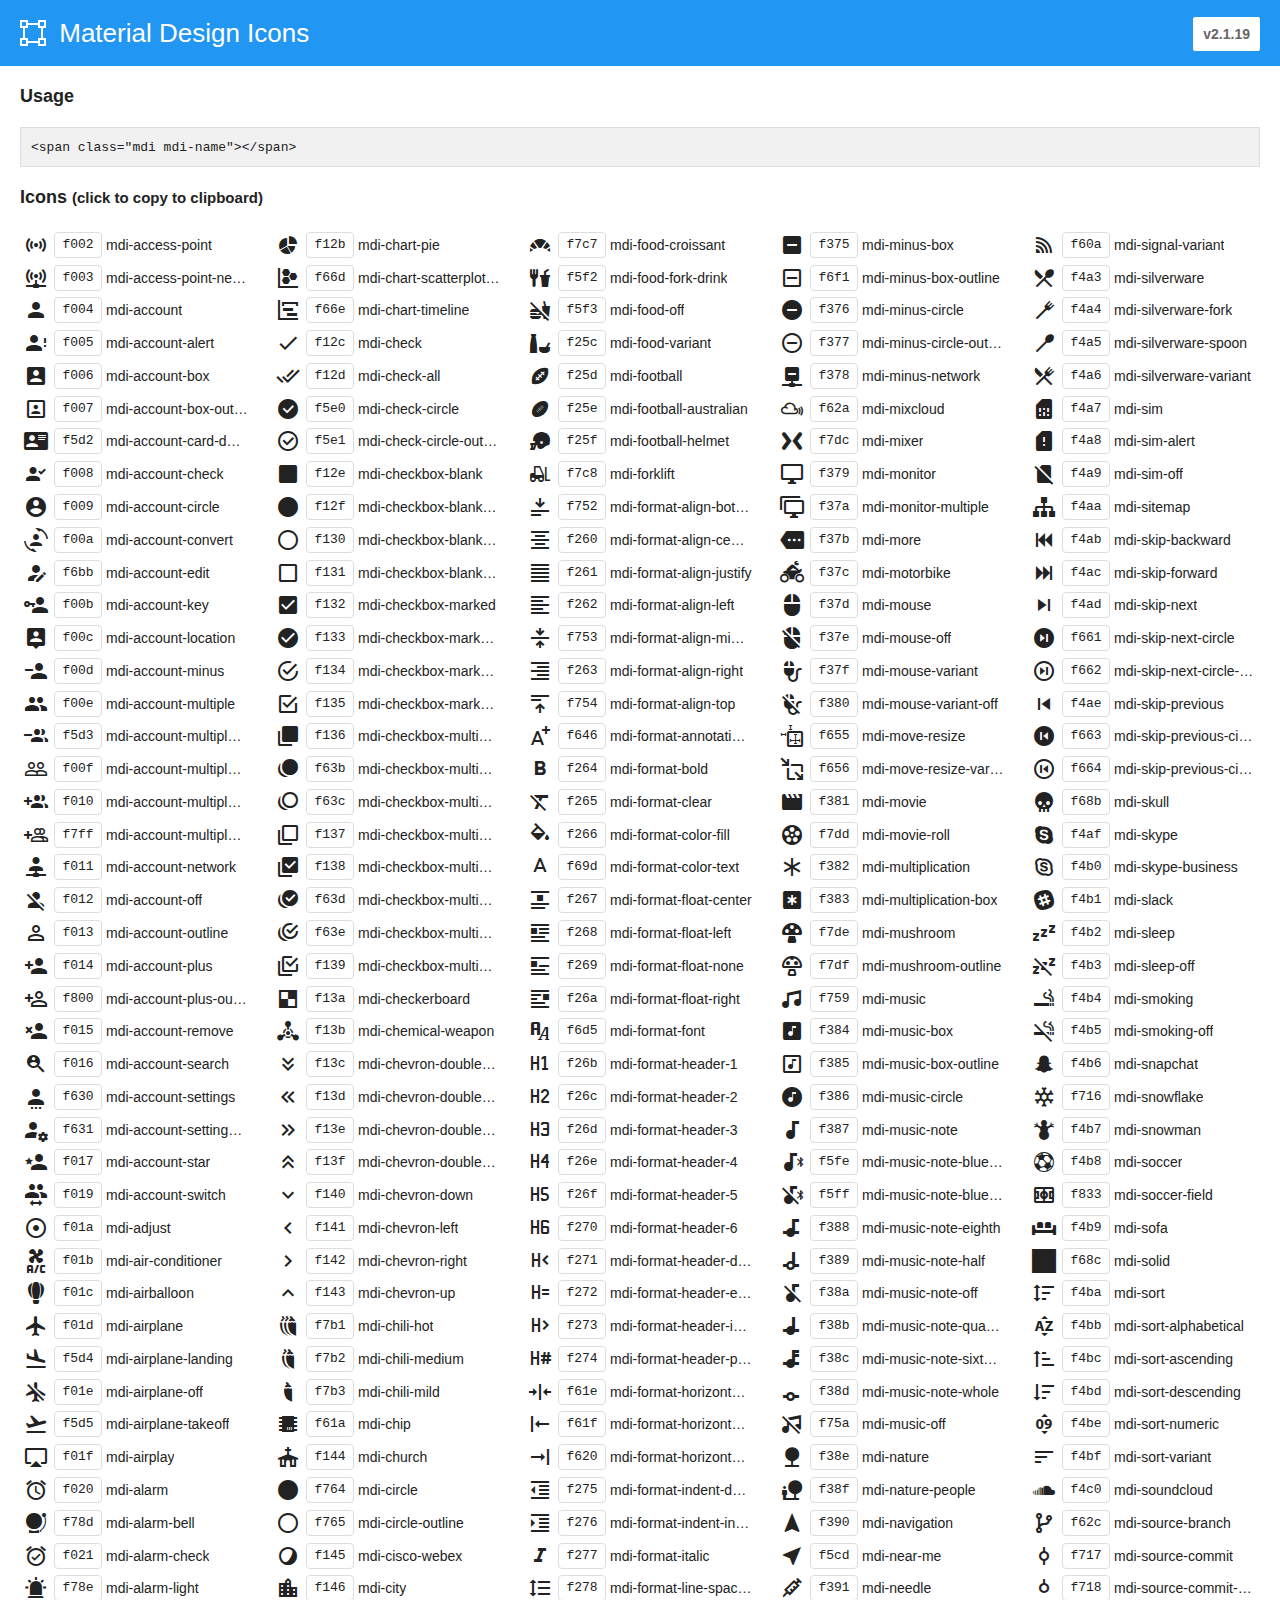
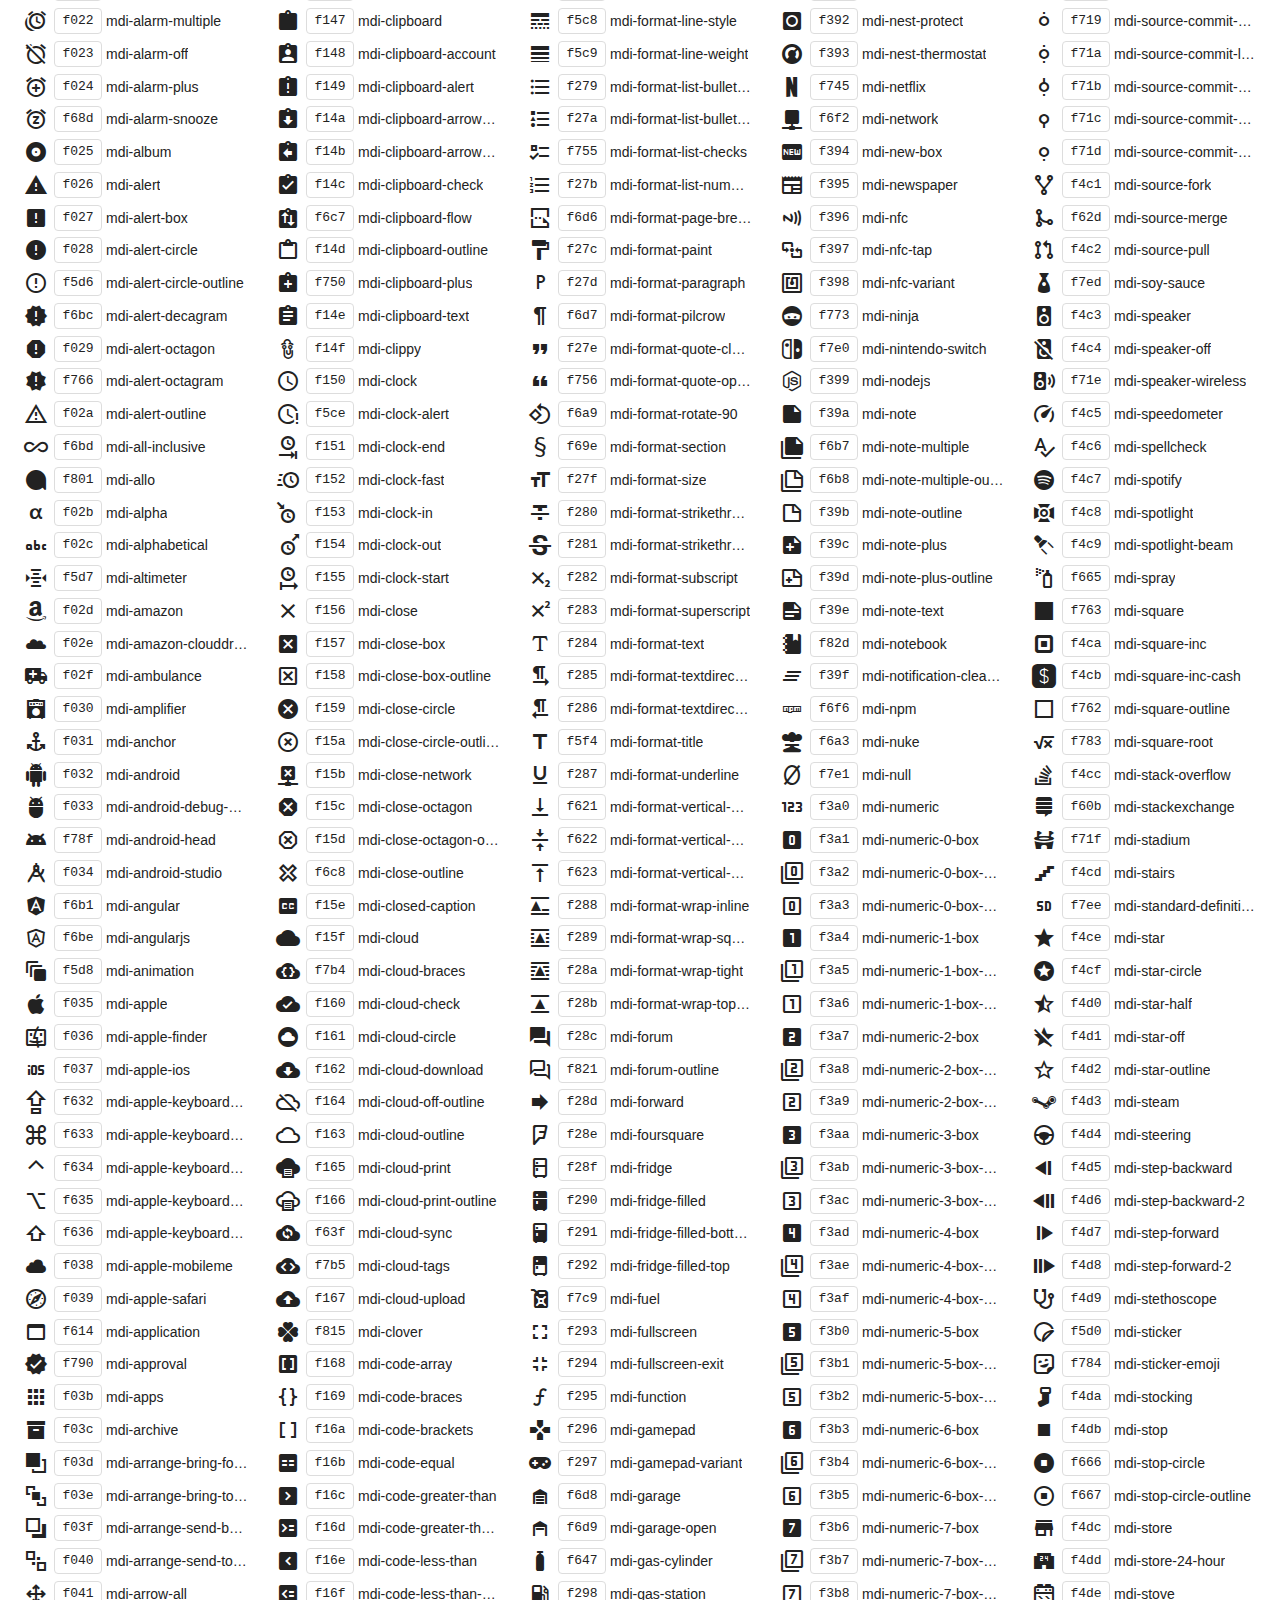
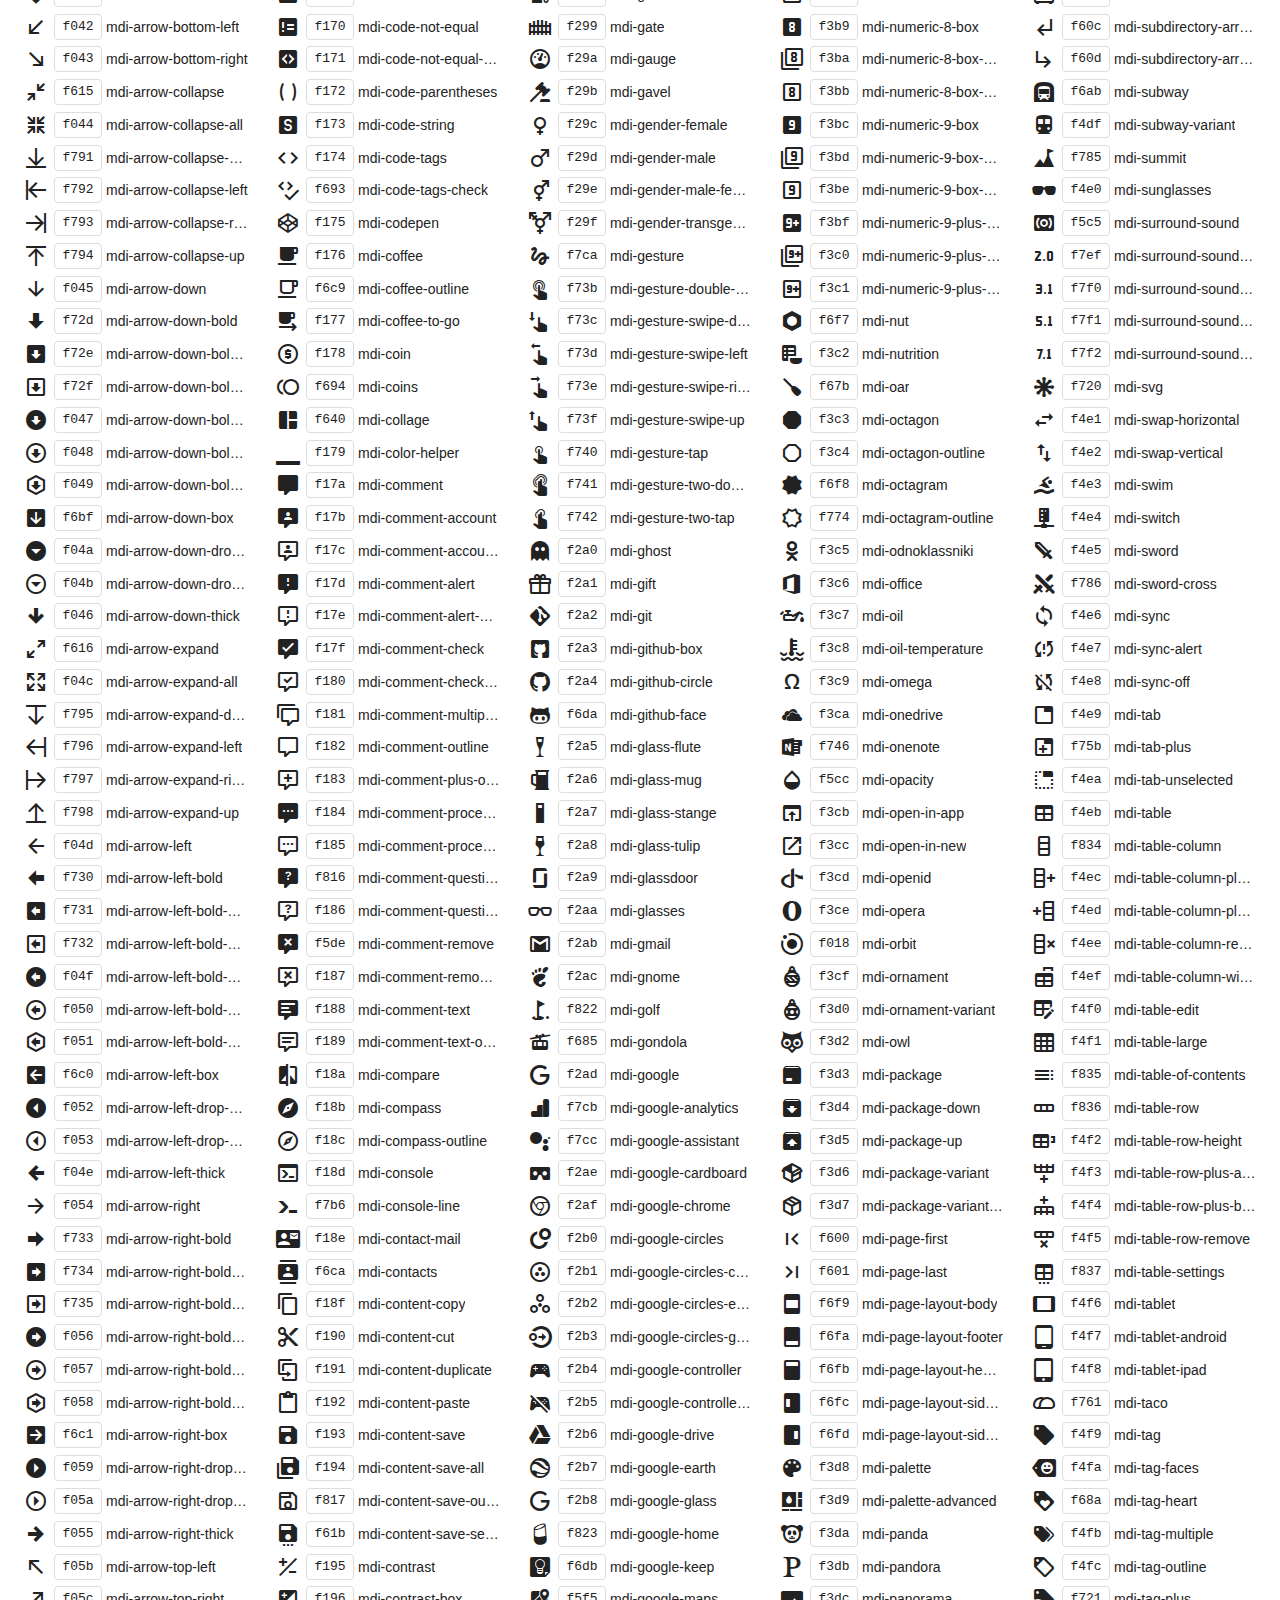
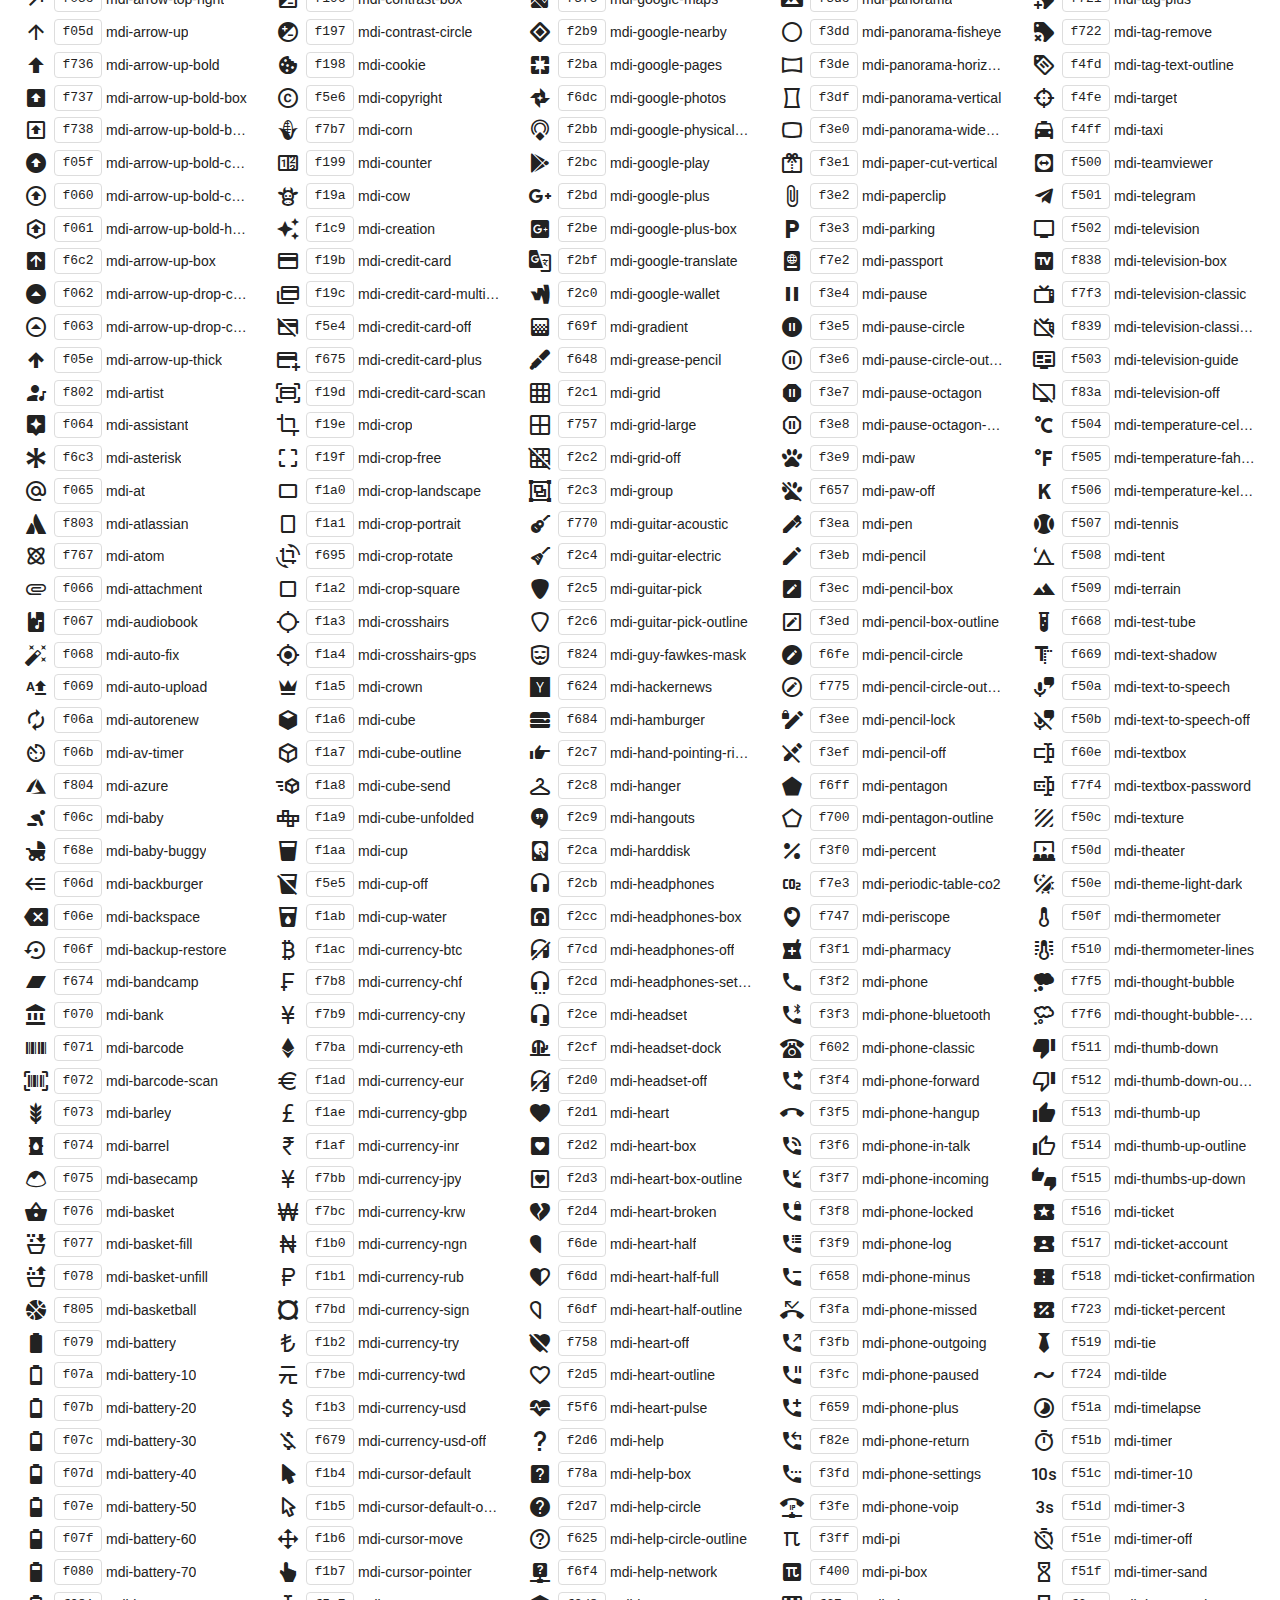
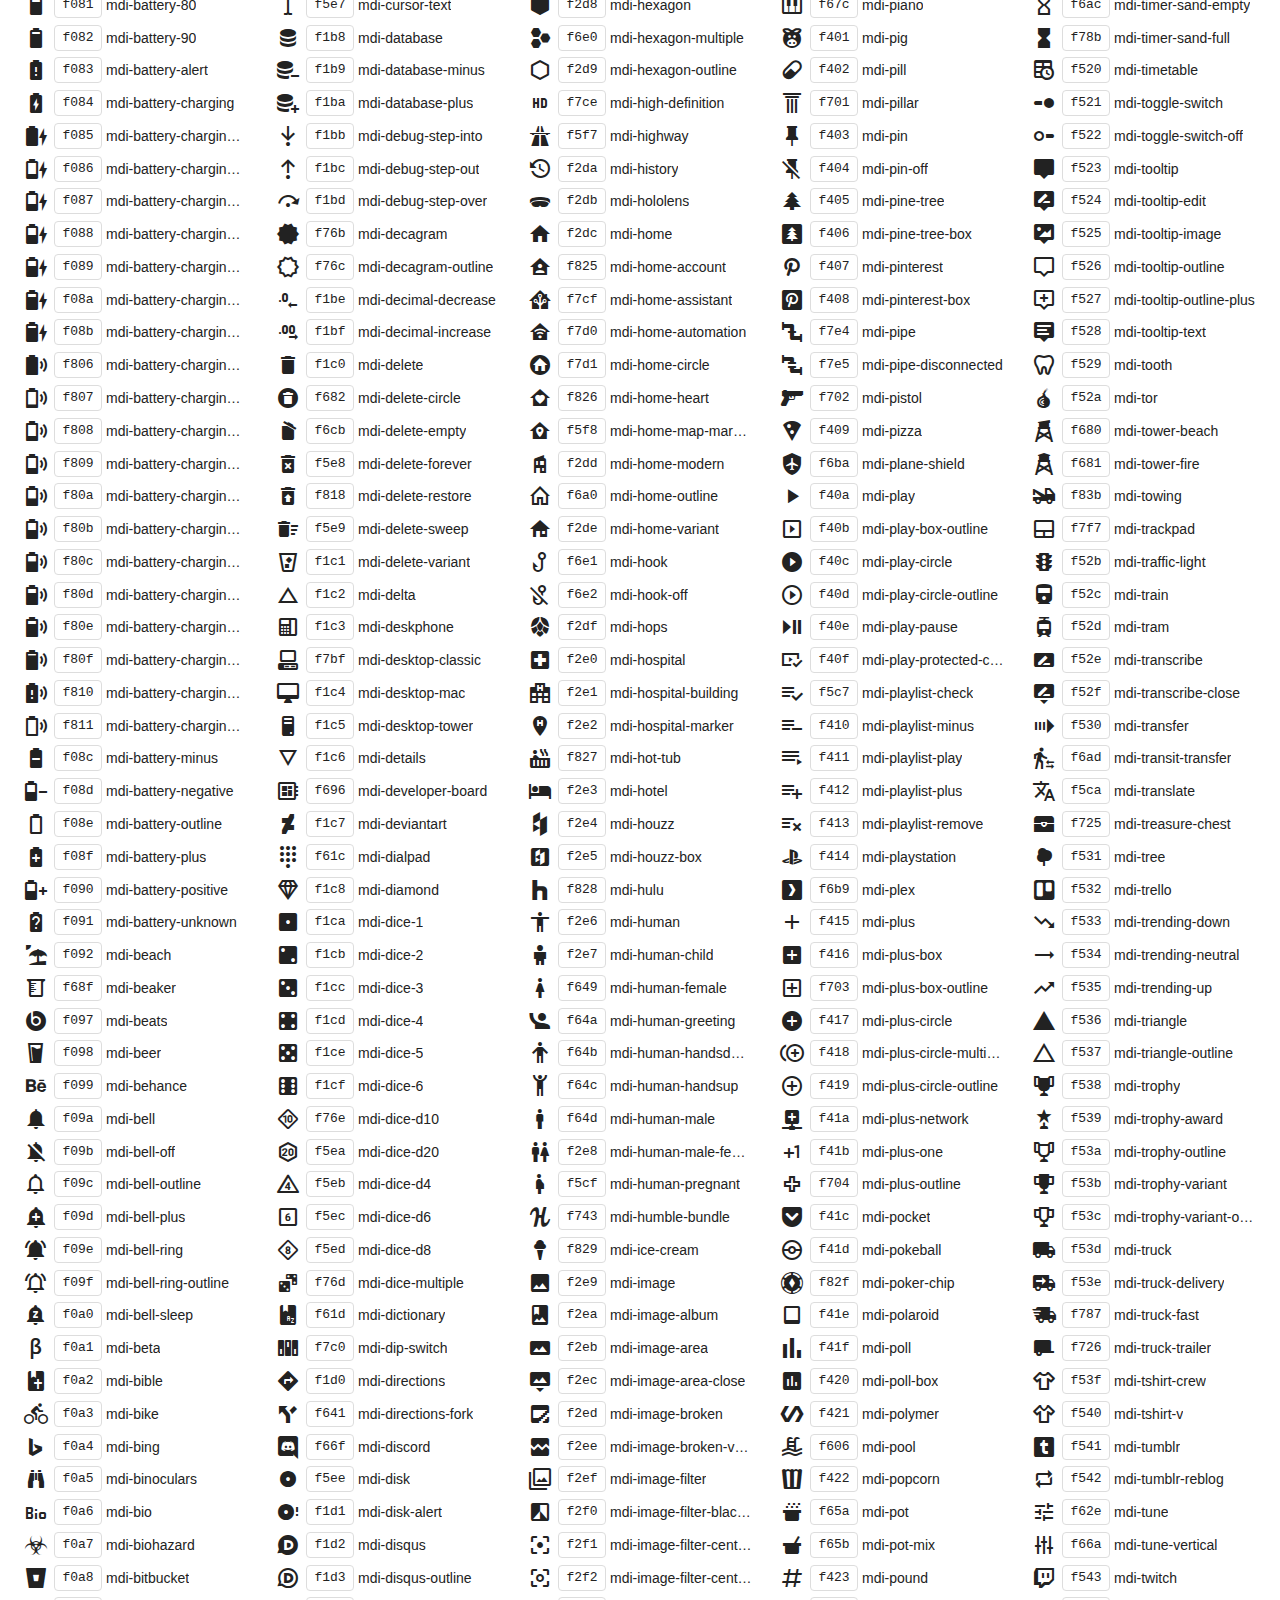
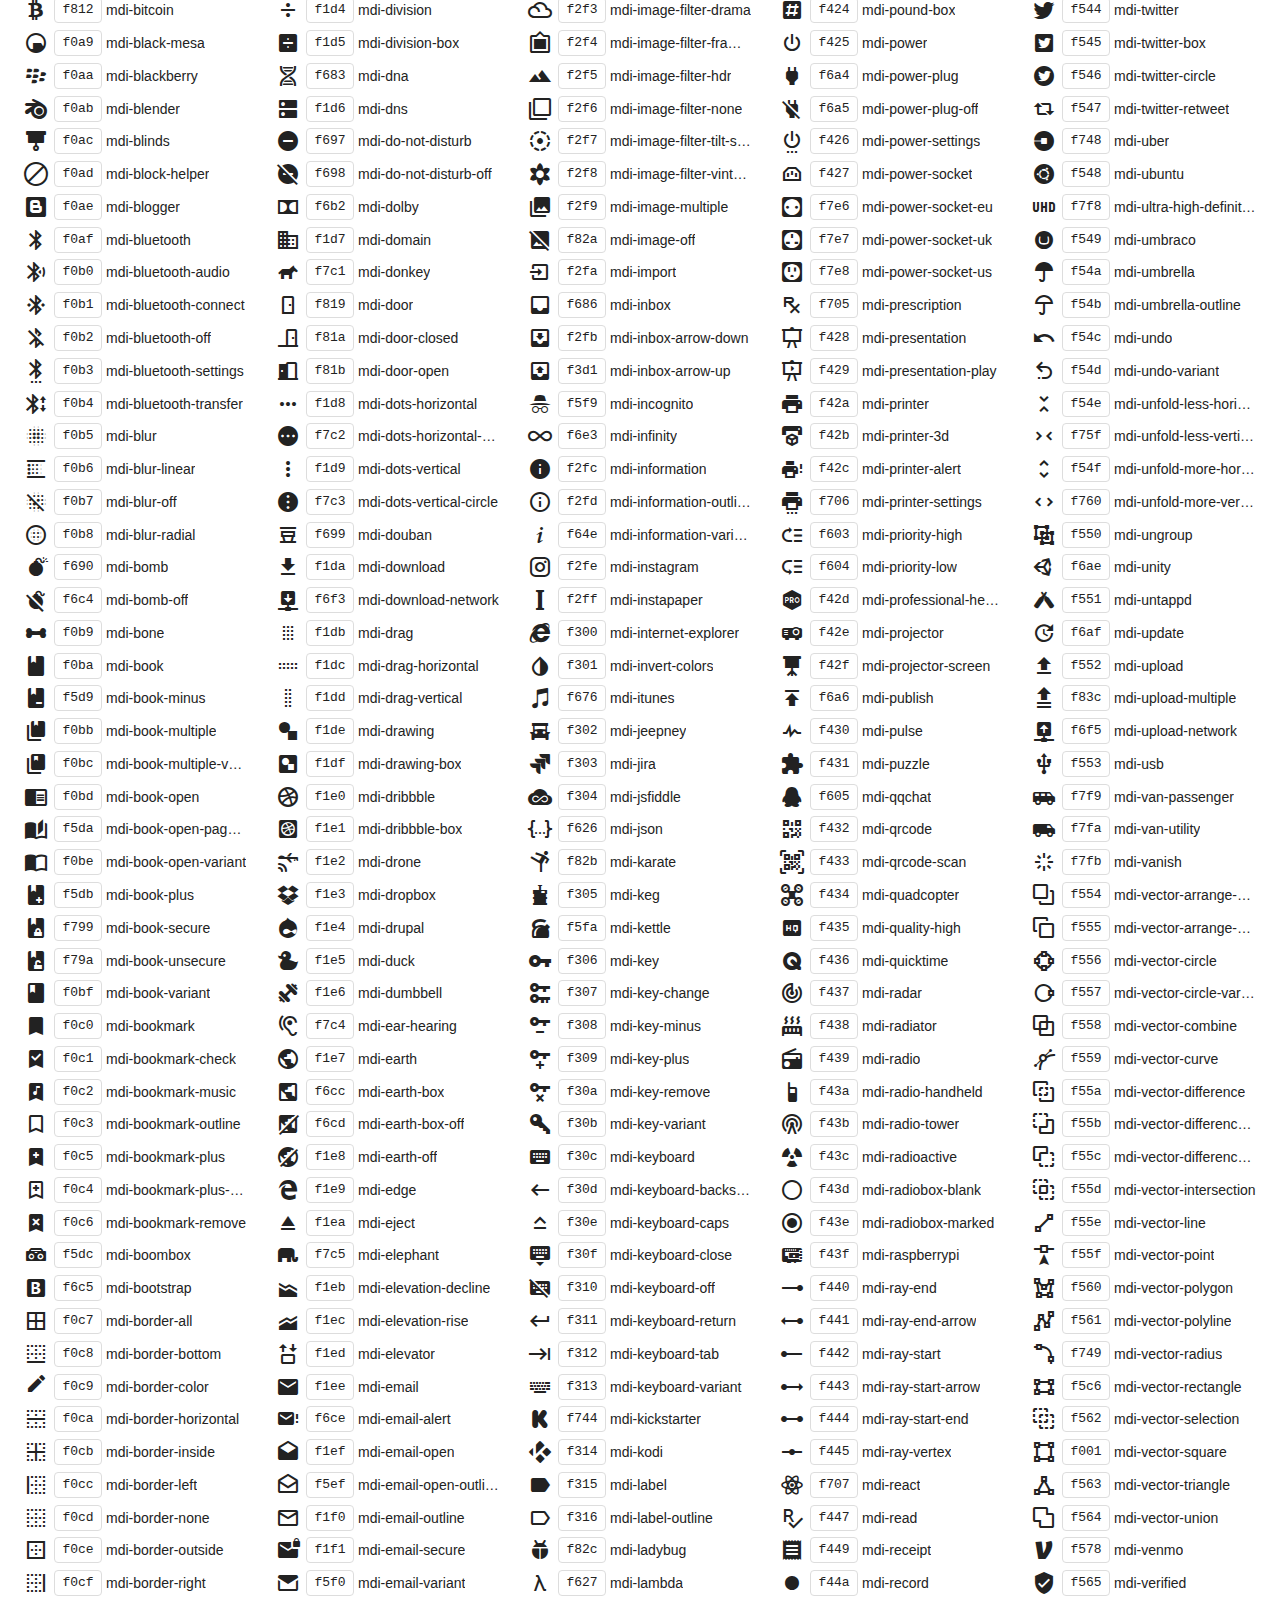
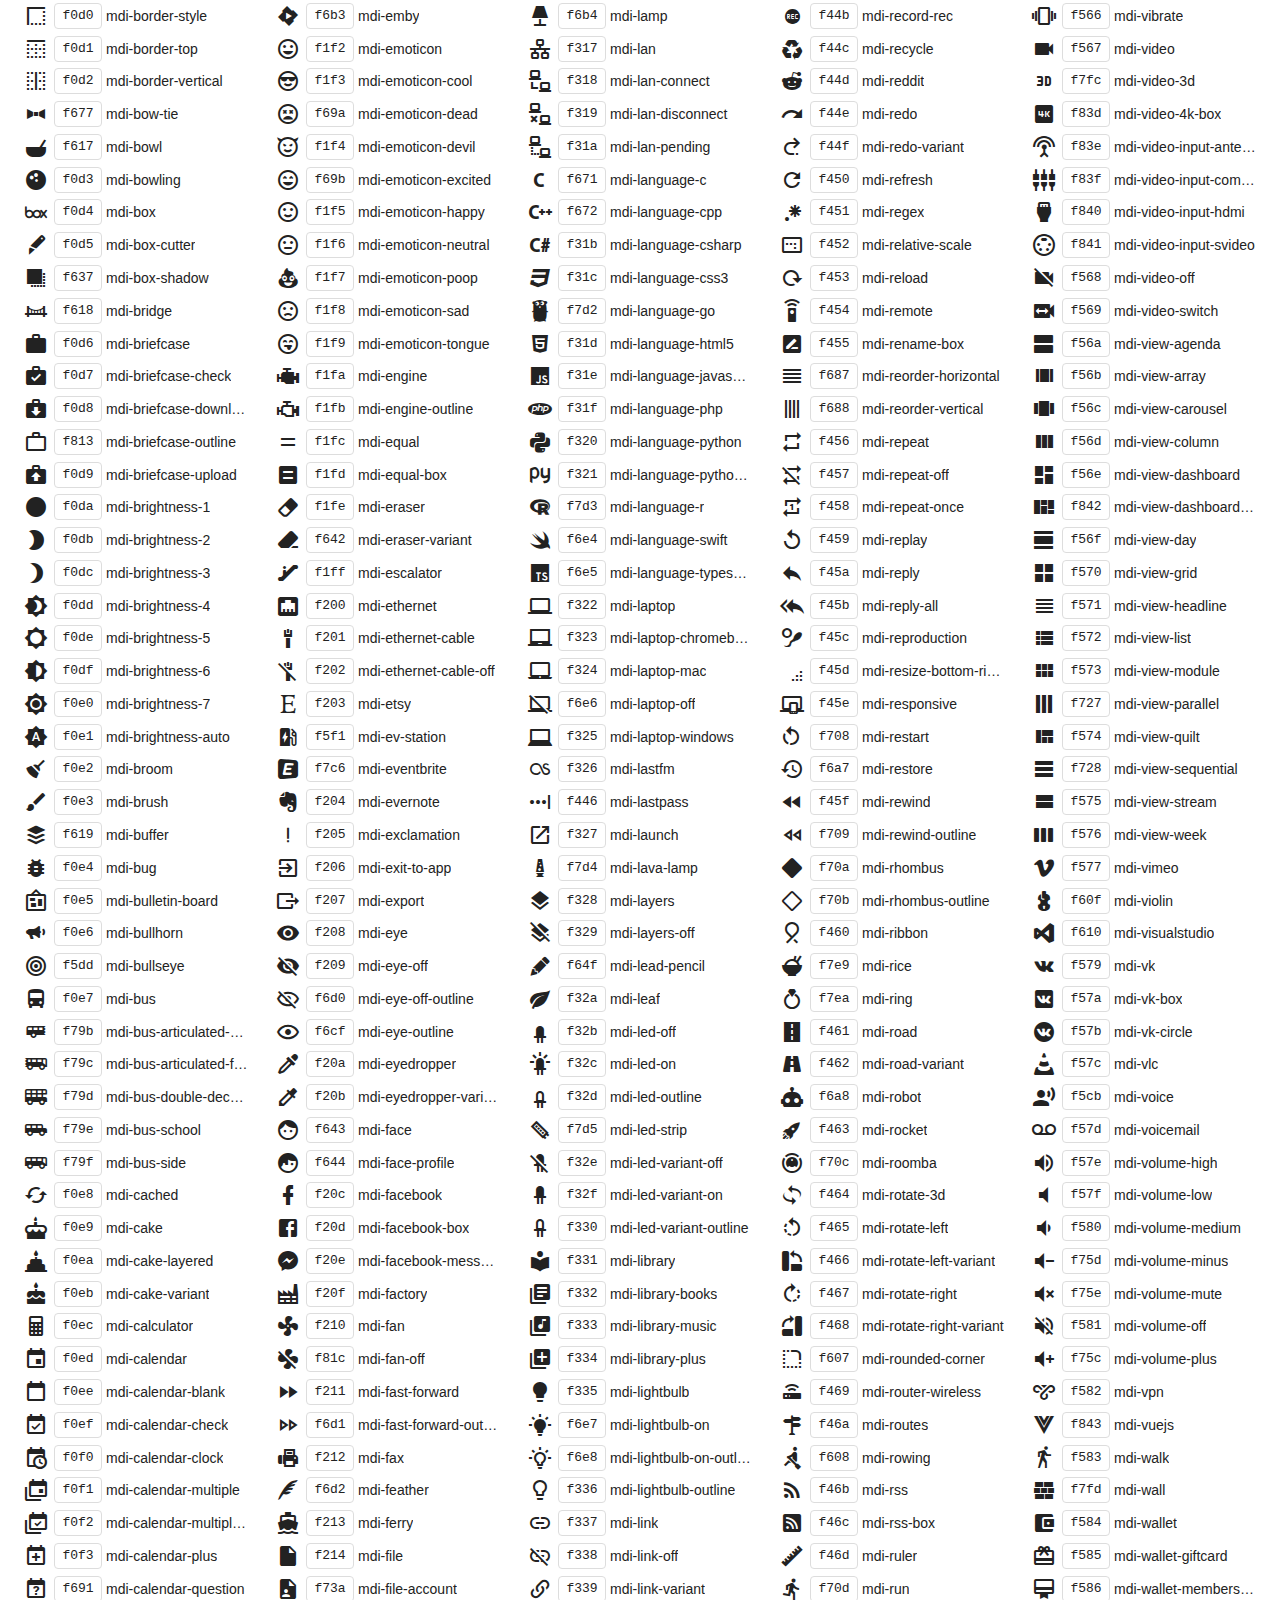
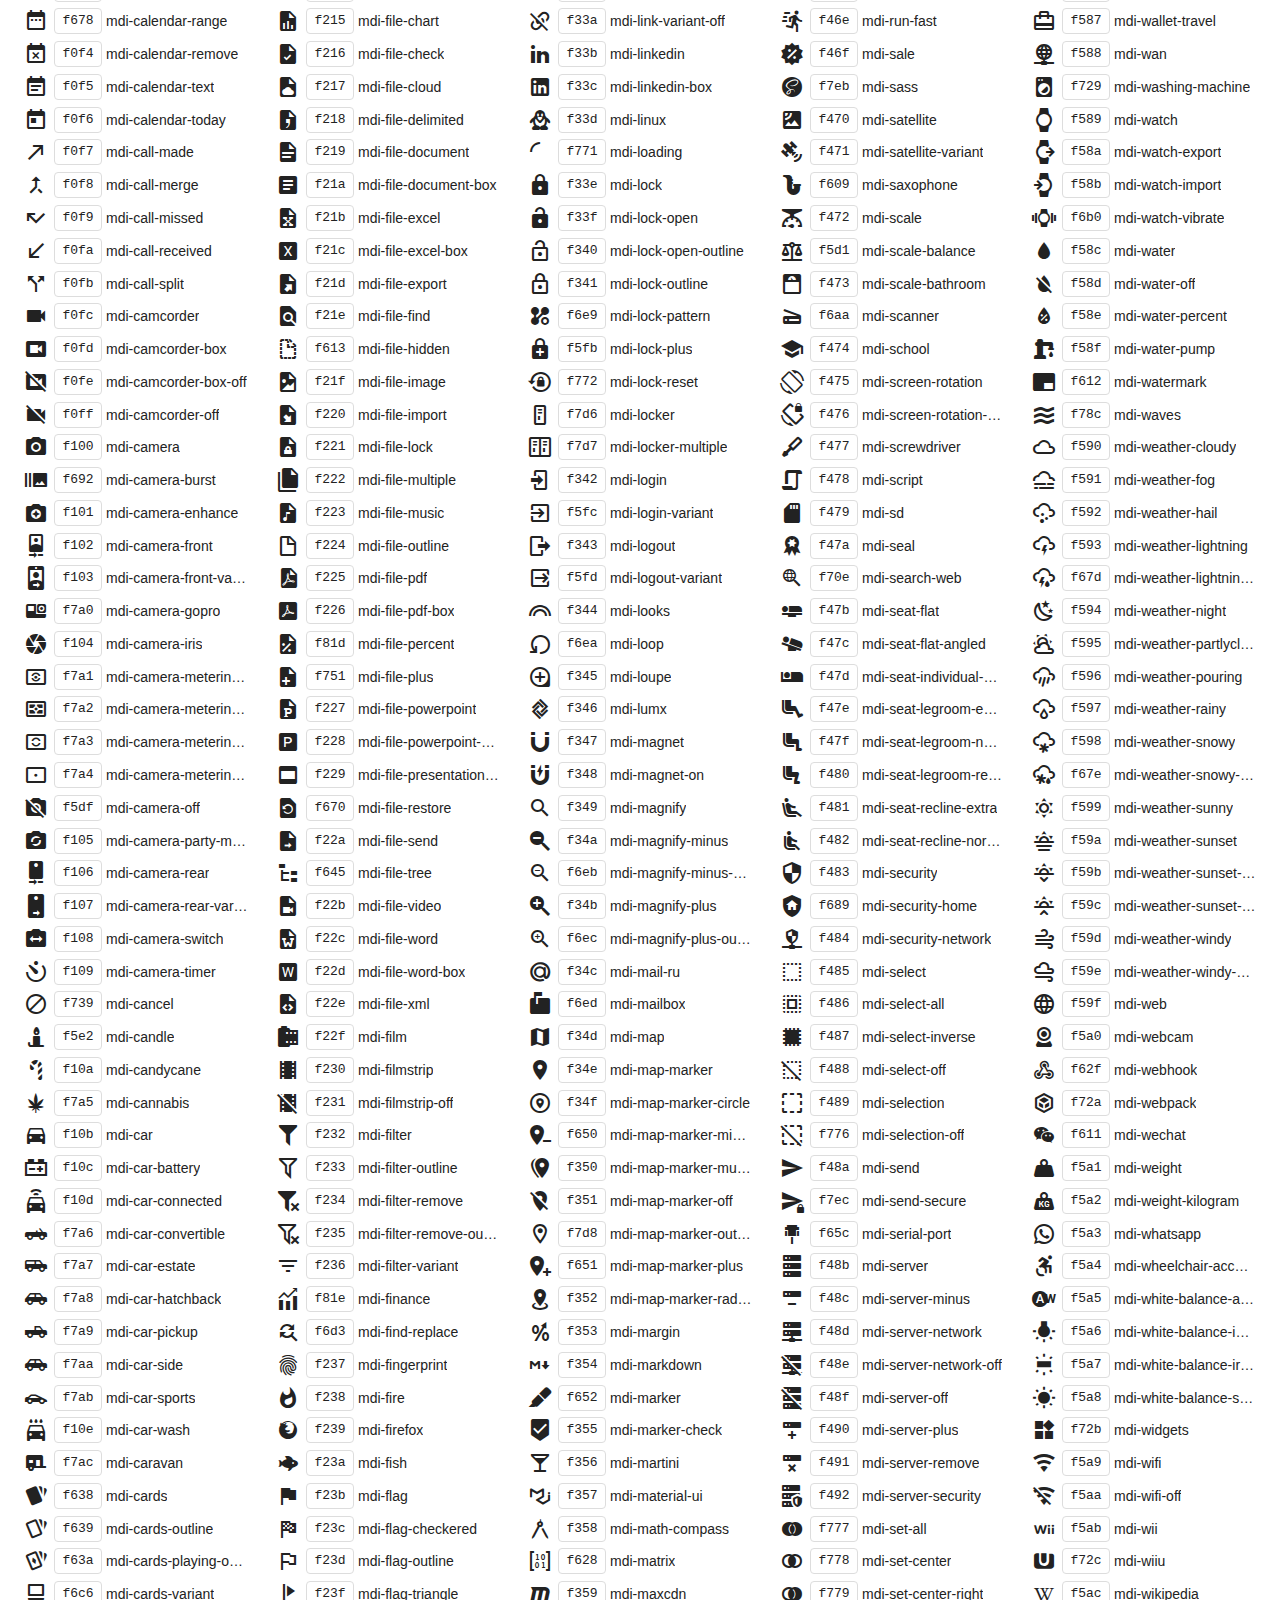
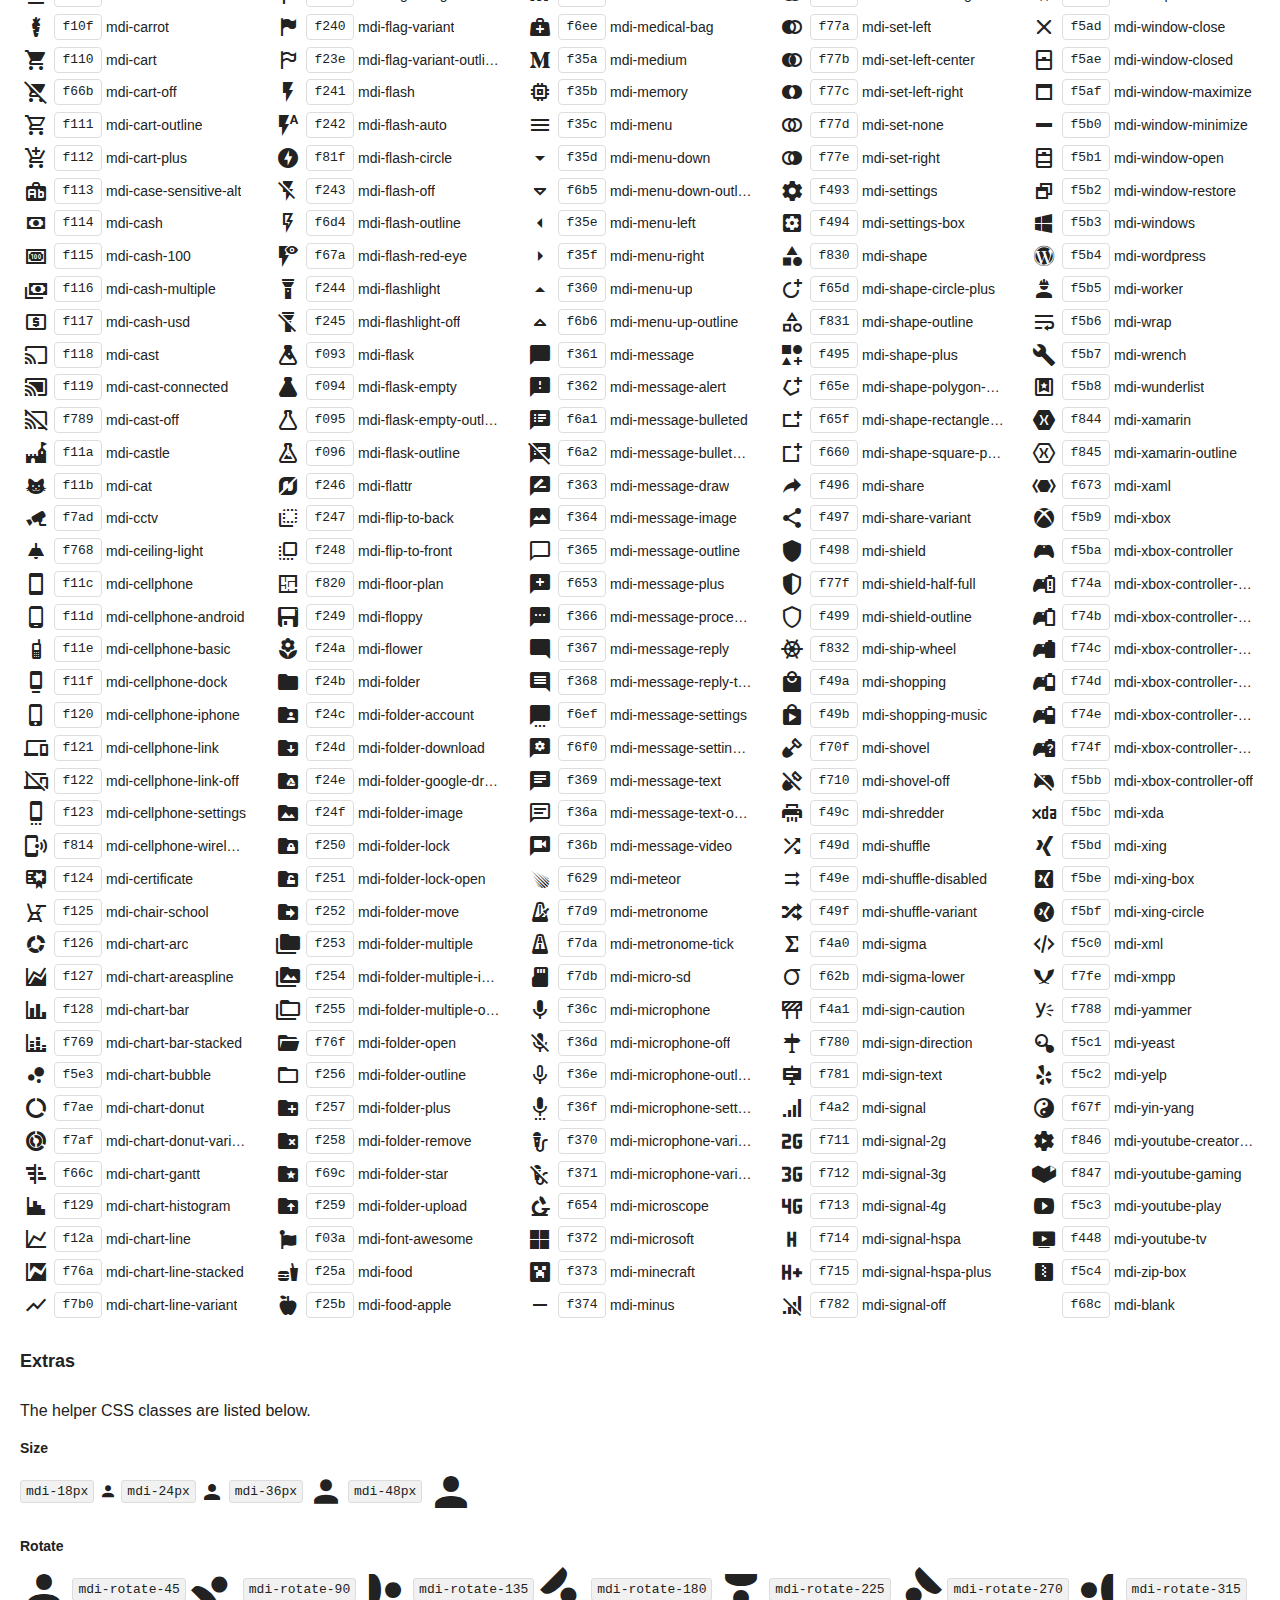
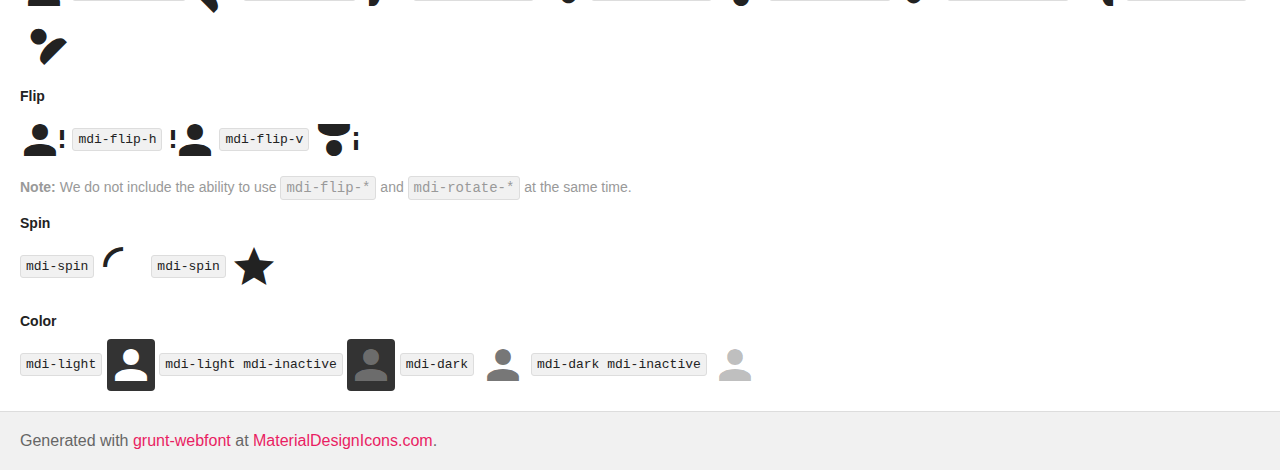
<file: vendors/iconfonts/mdi/preview.html>
<!doctype html>
<html>
<head>
    <meta charset="utf-8" />
    <title>Material Design Icons</title>
    <style>
        * {
            margin: 0;
            padding: 0;
        }

        body {
            margin: 0;
            padding: 0;
            background: #fff;
            color: #222;
        }

        h1, h2, h3, p, div, footer {
            font-family: "Helvetica Neue", Arial, sans-serif;
        }

        h1 {
            padding: 20px 20px 16px 20px;
            font-size: 26px;
            line-height: 26px;
            font-weight: normal;
            color: #FFF;
            background-color: #2196F3;
        }

        h1 svg {
            vertical-align: middle;
            width: 26px;
            height: 26px;
            margin: 0 6px 4px 0;
        }

        h1 svg path {
            fill: #FFF;
        }

        h1 .version {
            font-size: 14px;
            background: #FFF;
            padding: 4px 10px;
            float: right;
            border-radius: 2px;
            margin: -3px 0 0 0;
            color: #666;
            font-weight: bold;
        }

        h1 .version::before {
            content: 'v';
        }

        h2 {
            font-size: 18px;
            padding: 20px;
        }

        h3 {
            font-size: 14px;
            padding: 10px 20px 0 20px;
            font-weight: bold;
        }

        p {
            padding: 10px 20px;
        }

        p code {
            display: inline-block;
            vertical-align: middle;
            background: #F1F1F1;
            padding: 3px 5px;
            border-radius: 3px;
            border: 1px solid #DDD;
        }

        p i.mdi {
            vertical-align: middle;
            border-radius: 4px;
            display: inline-block;
        }

        p i.mdi.dark-demo {
            background: #333;
        }

        p.note {
            color: #999;
            font-size: 14px;
            padding: 0 20px 5px 20px;
        }

        .icons {
            padding: 0 20px 10px 20px;
            -webkit-column-count: 5;
            -moz-column-count: 5;
            column-count: 5;
            -webkit-column-gap: 20px;
            -moz-column-gap: 20px;
            column-gap: 20px;
        }

        .icons div {
            line-height: 2em;
        }

        .icons div span {
            cursor: pointer;
            font-size: 14px;
            text-overflow: ellipsis;
            display: inline-block;
            max-width: calc(100% - 90px);
            overflow: hidden;
            vertical-align: middle;
            white-space: nowrap;
        }

        .icons div code:hover,
        .icons div span:hover,
        .icons div i:hover {
            color: #3c90be;
        }

        .icons div code:hover {
            border-color: #3c90be;
        }

        .icons div code {
            border: 1px solid #DDD;
            width: 46px;
            margin-left: 2px;
            margin-right: 4px;
            border-radius: 4px;
            display: inline-block;
            vertical-align: middle;
            text-align: center;
            line-height: 24px;
            cursor: pointer;
        }

        .icons div i {
            display: inline-block;
            width: 32px;
            height: 24px;
            text-align: center;
            vertical-align: middle;
            cursor: pointer;
            line-height: 24px;
        }

        .icons .mdi:before {
            font-size: 24px;
        }

        pre {
            margin: 0 20px;
            font-family: Consolas, monospace;
            padding: 10px;
            border: 1px solid #DDD;
            background: #F1F1F1;
        }

        div.copied {
            position: fixed;
            top: 100px;
            left: 50%;
            width: 200px;
            text-align: center;
            color: #3c763d;
            background-color: #dff0d8;
            border: 1px solid #d6e9c6;
            padding: 10px 15px;
            border-radius: 4px;
            margin-left: -100px;
            box-shadow: 0 0 10px rgba(0, 0, 0, 0.2);
        }

        footer {
            padding: 20px;
            color: #666;
            border-top: 1px solid #DDD;
            background: #F1F1F1;
        }

        footer a {
            color: #e91e63;
            text-decoration: none;
        }
    </style>
    <link href="css/materialdesignicons.min.css" media="all" rel="stylesheet" type="text/css" />
</head>
<body>
    <h1>
        <svg>
            <path d="M0,0H8V3H18V0H26V8H23V18H26V26H18V23H8V21H18V18H21V8H18V5H8V8H5V18H8V26H0V18H3V8H0V0M2,2V6H6V2H2M2,20V24H6V20H2M20,2V6H24V2H20M20,20V24H24V20H20Z"></path>
        </svg>
        Material Design Icons
        <span class="version">2.1.19</span>
    </h1>

    <h2>Usage</h2>
    <pre><code>&lt;span class=&quot;mdi mdi-<span id="name">name</span>&quot;&gt;&lt;/span&gt;</code></pre>

    <h2>Icons <small>(click to copy to clipboard)</small></h2>
    <div class="icons" id="icons"></div>

    <h2>Extras</h2>

    <p>The helper CSS classes are listed below.</p>

    <h3>Size</h3>

    <p>
        <code>mdi-18px</code> <i class="mdi mdi-18px mdi-account"></i>
        <code>mdi-24px</code> <i class="mdi mdi-24px mdi-account"></i>
        <code>mdi-36px</code> <i class="mdi mdi-36px mdi-account"></i>
        <code>mdi-48px</code> <i class="mdi mdi-48px mdi-account"></i>
    </p>

    <h3>Rotate</h3>

    <p>
        <i class="mdi mdi-48px mdi-account"></i>
        <code>mdi-rotate-45</code> <i class="mdi mdi-48px mdi-rotate-45 mdi-account"></i>
        <code>mdi-rotate-90</code> <i class="mdi mdi-48px mdi-rotate-90 mdi-account"></i>
        <code>mdi-rotate-135</code> <i class="mdi mdi-48px mdi-rotate-135 mdi-account"></i>
        <code>mdi-rotate-180</code> <i class="mdi mdi-48px mdi-rotate-180 mdi-account"></i>
        <code>mdi-rotate-225</code> <i class="mdi mdi-48px mdi-rotate-225 mdi-account"></i>
        <code>mdi-rotate-270</code> <i class="mdi mdi-48px mdi-rotate-270 mdi-account"></i>
        <code>mdi-rotate-315</code> <i class="mdi mdi-48px mdi-rotate-315 mdi-account"></i>
    </p>

    <h3>Flip</h3>

    <p>
        <i class="mdi mdi-48px mdi-account-alert"></i>
        <code>mdi-flip-h</code> <i class="mdi mdi-48px mdi-flip-h mdi-account-alert"></i>
        <code>mdi-flip-v</code> <i class="mdi mdi-48px mdi-flip-v mdi-account-alert"></i>
    </p>

    <p class="note"><strong>Note:</strong> We do not include the ability to use <code>mdi-flip-*</code> and <code>mdi-rotate-*</code> at the same time.</p>

    <h3>Spin</h3>

    <p>
        <code>mdi-spin</code> <i class="mdi mdi-48px mdi-spin mdi-loading"></i>
        <code>mdi-spin</code> <i class="mdi mdi-48px mdi-spin mdi-star"></i>
    </p>

    <h3>Color</h3>

    <p style="padding-bottom:20px;">
        <code>mdi-light</code> <i class="mdi mdi-48px mdi-light mdi-account dark-demo"></i>
        <code>mdi-light mdi-inactive</code> <i class="mdi mdi-48px mdi-light mdi-inactive mdi-account dark-demo"></i>
        <code>mdi-dark</code> <i class="mdi mdi-48px mdi-dark mdi-account"></i>
        <code>mdi-dark mdi-inactive</code> <i class="mdi mdi-48px mdi-dark mdi-inactive mdi-account"></i>
    </p>

    <footer>Generated with <a href="https://github.com/sapegin/grunt-webfont">grunt-webfont</a> at <a href="http://materialdesignicons.com/">MaterialDesignIcons.com</a>.</footer>

    <script type="text/javascript">
        (function () {
            var icons = [{"name":"access-point","hex":"f002"},{"name":"access-point-network","hex":"f003"},{"name":"account","hex":"f004"},{"name":"account-alert","hex":"f005"},{"name":"account-box","hex":"f006"},{"name":"account-box-outline","hex":"f007"},{"name":"account-card-details","hex":"f5d2"},{"name":"account-check","hex":"f008"},{"name":"account-circle","hex":"f009"},{"name":"account-convert","hex":"f00a"},{"name":"account-edit","hex":"f6bb"},{"name":"account-key","hex":"f00b"},{"name":"account-location","hex":"f00c"},{"name":"account-minus","hex":"f00d"},{"name":"account-multiple","hex":"f00e"},{"name":"account-multiple-minus","hex":"f5d3"},{"name":"account-multiple-outline","hex":"f00f"},{"name":"account-multiple-plus","hex":"f010"},{"name":"account-multiple-plus-outline","hex":"f7ff"},{"name":"account-network","hex":"f011"},{"name":"account-off","hex":"f012"},{"name":"account-outline","hex":"f013"},{"name":"account-plus","hex":"f014"},{"name":"account-plus-outline","hex":"f800"},{"name":"account-remove","hex":"f015"},{"name":"account-search","hex":"f016"},{"name":"account-settings","hex":"f630"},{"name":"account-settings-variant","hex":"f631"},{"name":"account-star","hex":"f017"},{"name":"account-switch","hex":"f019"},{"name":"adjust","hex":"f01a"},{"name":"air-conditioner","hex":"f01b"},{"name":"airballoon","hex":"f01c"},{"name":"airplane","hex":"f01d"},{"name":"airplane-landing","hex":"f5d4"},{"name":"airplane-off","hex":"f01e"},{"name":"airplane-takeoff","hex":"f5d5"},{"name":"airplay","hex":"f01f"},{"name":"alarm","hex":"f020"},{"name":"alarm-bell","hex":"f78d"},{"name":"alarm-check","hex":"f021"},{"name":"alarm-light","hex":"f78e"},{"name":"alarm-multiple","hex":"f022"},{"name":"alarm-off","hex":"f023"},{"name":"alarm-plus","hex":"f024"},{"name":"alarm-snooze","hex":"f68d"},{"name":"album","hex":"f025"},{"name":"alert","hex":"f026"},{"name":"alert-box","hex":"f027"},{"name":"alert-circle","hex":"f028"},{"name":"alert-circle-outline","hex":"f5d6"},{"name":"alert-decagram","hex":"f6bc"},{"name":"alert-octagon","hex":"f029"},{"name":"alert-octagram","hex":"f766"},{"name":"alert-outline","hex":"f02a"},{"name":"all-inclusive","hex":"f6bd"},{"name":"allo","hex":"f801"},{"name":"alpha","hex":"f02b"},{"name":"alphabetical","hex":"f02c"},{"name":"altimeter","hex":"f5d7"},{"name":"amazon","hex":"f02d"},{"name":"amazon-clouddrive","hex":"f02e"},{"name":"ambulance","hex":"f02f"},{"name":"amplifier","hex":"f030"},{"name":"anchor","hex":"f031"},{"name":"android","hex":"f032"},{"name":"android-debug-bridge","hex":"f033"},{"name":"android-head","hex":"f78f"},{"name":"android-studio","hex":"f034"},{"name":"angular","hex":"f6b1"},{"name":"angularjs","hex":"f6be"},{"name":"animation","hex":"f5d8"},{"name":"apple","hex":"f035"},{"name":"apple-finder","hex":"f036"},{"name":"apple-ios","hex":"f037"},{"name":"apple-keyboard-caps","hex":"f632"},{"name":"apple-keyboard-command","hex":"f633"},{"name":"apple-keyboard-control","hex":"f634"},{"name":"apple-keyboard-option","hex":"f635"},{"name":"apple-keyboard-shift","hex":"f636"},{"name":"apple-mobileme","hex":"f038"},{"name":"apple-safari","hex":"f039"},{"name":"application","hex":"f614"},{"name":"approval","hex":"f790"},{"name":"apps","hex":"f03b"},{"name":"archive","hex":"f03c"},{"name":"arrange-bring-forward","hex":"f03d"},{"name":"arrange-bring-to-front","hex":"f03e"},{"name":"arrange-send-backward","hex":"f03f"},{"name":"arrange-send-to-back","hex":"f040"},{"name":"arrow-all","hex":"f041"},{"name":"arrow-bottom-left","hex":"f042"},{"name":"arrow-bottom-right","hex":"f043"},{"name":"arrow-collapse","hex":"f615"},{"name":"arrow-collapse-all","hex":"f044"},{"name":"arrow-collapse-down","hex":"f791"},{"name":"arrow-collapse-left","hex":"f792"},{"name":"arrow-collapse-right","hex":"f793"},{"name":"arrow-collapse-up","hex":"f794"},{"name":"arrow-down","hex":"f045"},{"name":"arrow-down-bold","hex":"f72d"},{"name":"arrow-down-bold-box","hex":"f72e"},{"name":"arrow-down-bold-box-outline","hex":"f72f"},{"name":"arrow-down-bold-circle","hex":"f047"},{"name":"arrow-down-bold-circle-outline","hex":"f048"},{"name":"arrow-down-bold-hexagon-outline","hex":"f049"},{"name":"arrow-down-box","hex":"f6bf"},{"name":"arrow-down-drop-circle","hex":"f04a"},{"name":"arrow-down-drop-circle-outline","hex":"f04b"},{"name":"arrow-down-thick","hex":"f046"},{"name":"arrow-expand","hex":"f616"},{"name":"arrow-expand-all","hex":"f04c"},{"name":"arrow-expand-down","hex":"f795"},{"name":"arrow-expand-left","hex":"f796"},{"name":"arrow-expand-right","hex":"f797"},{"name":"arrow-expand-up","hex":"f798"},{"name":"arrow-left","hex":"f04d"},{"name":"arrow-left-bold","hex":"f730"},{"name":"arrow-left-bold-box","hex":"f731"},{"name":"arrow-left-bold-box-outline","hex":"f732"},{"name":"arrow-left-bold-circle","hex":"f04f"},{"name":"arrow-left-bold-circle-outline","hex":"f050"},{"name":"arrow-left-bold-hexagon-outline","hex":"f051"},{"name":"arrow-left-box","hex":"f6c0"},{"name":"arrow-left-drop-circle","hex":"f052"},{"name":"arrow-left-drop-circle-outline","hex":"f053"},{"name":"arrow-left-thick","hex":"f04e"},{"name":"arrow-right","hex":"f054"},{"name":"arrow-right-bold","hex":"f733"},{"name":"arrow-right-bold-box","hex":"f734"},{"name":"arrow-right-bold-box-outline","hex":"f735"},{"name":"arrow-right-bold-circle","hex":"f056"},{"name":"arrow-right-bold-circle-outline","hex":"f057"},{"name":"arrow-right-bold-hexagon-outline","hex":"f058"},{"name":"arrow-right-box","hex":"f6c1"},{"name":"arrow-right-drop-circle","hex":"f059"},{"name":"arrow-right-drop-circle-outline","hex":"f05a"},{"name":"arrow-right-thick","hex":"f055"},{"name":"arrow-top-left","hex":"f05b"},{"name":"arrow-top-right","hex":"f05c"},{"name":"arrow-up","hex":"f05d"},{"name":"arrow-up-bold","hex":"f736"},{"name":"arrow-up-bold-box","hex":"f737"},{"name":"arrow-up-bold-box-outline","hex":"f738"},{"name":"arrow-up-bold-circle","hex":"f05f"},{"name":"arrow-up-bold-circle-outline","hex":"f060"},{"name":"arrow-up-bold-hexagon-outline","hex":"f061"},{"name":"arrow-up-box","hex":"f6c2"},{"name":"arrow-up-drop-circle","hex":"f062"},{"name":"arrow-up-drop-circle-outline","hex":"f063"},{"name":"arrow-up-thick","hex":"f05e"},{"name":"artist","hex":"f802"},{"name":"assistant","hex":"f064"},{"name":"asterisk","hex":"f6c3"},{"name":"at","hex":"f065"},{"name":"atlassian","hex":"f803"},{"name":"atom","hex":"f767"},{"name":"attachment","hex":"f066"},{"name":"audiobook","hex":"f067"},{"name":"auto-fix","hex":"f068"},{"name":"auto-upload","hex":"f069"},{"name":"autorenew","hex":"f06a"},{"name":"av-timer","hex":"f06b"},{"name":"azure","hex":"f804"},{"name":"baby","hex":"f06c"},{"name":"baby-buggy","hex":"f68e"},{"name":"backburger","hex":"f06d"},{"name":"backspace","hex":"f06e"},{"name":"backup-restore","hex":"f06f"},{"name":"bandcamp","hex":"f674"},{"name":"bank","hex":"f070"},{"name":"barcode","hex":"f071"},{"name":"barcode-scan","hex":"f072"},{"name":"barley","hex":"f073"},{"name":"barrel","hex":"f074"},{"name":"basecamp","hex":"f075"},{"name":"basket","hex":"f076"},{"name":"basket-fill","hex":"f077"},{"name":"basket-unfill","hex":"f078"},{"name":"basketball","hex":"f805"},{"name":"battery","hex":"f079"},{"name":"battery-10","hex":"f07a"},{"name":"battery-20","hex":"f07b"},{"name":"battery-30","hex":"f07c"},{"name":"battery-40","hex":"f07d"},{"name":"battery-50","hex":"f07e"},{"name":"battery-60","hex":"f07f"},{"name":"battery-70","hex":"f080"},{"name":"battery-80","hex":"f081"},{"name":"battery-90","hex":"f082"},{"name":"battery-alert","hex":"f083"},{"name":"battery-charging","hex":"f084"},{"name":"battery-charging-100","hex":"f085"},{"name":"battery-charging-20","hex":"f086"},{"name":"battery-charging-30","hex":"f087"},{"name":"battery-charging-40","hex":"f088"},{"name":"battery-charging-60","hex":"f089"},{"name":"battery-charging-80","hex":"f08a"},{"name":"battery-charging-90","hex":"f08b"},{"name":"battery-charging-wireless","hex":"f806"},{"name":"battery-charging-wireless-10","hex":"f807"},{"name":"battery-charging-wireless-20","hex":"f808"},{"name":"battery-charging-wireless-30","hex":"f809"},{"name":"battery-charging-wireless-40","hex":"f80a"},{"name":"battery-charging-wireless-50","hex":"f80b"},{"name":"battery-charging-wireless-60","hex":"f80c"},{"name":"battery-charging-wireless-70","hex":"f80d"},{"name":"battery-charging-wireless-80","hex":"f80e"},{"name":"battery-charging-wireless-90","hex":"f80f"},{"name":"battery-charging-wireless-alert","hex":"f810"},{"name":"battery-charging-wireless-outline","hex":"f811"},{"name":"battery-minus","hex":"f08c"},{"name":"battery-negative","hex":"f08d"},{"name":"battery-outline","hex":"f08e"},{"name":"battery-plus","hex":"f08f"},{"name":"battery-positive","hex":"f090"},{"name":"battery-unknown","hex":"f091"},{"name":"beach","hex":"f092"},{"name":"beaker","hex":"f68f"},{"name":"beats","hex":"f097"},{"name":"beer","hex":"f098"},{"name":"behance","hex":"f099"},{"name":"bell","hex":"f09a"},{"name":"bell-off","hex":"f09b"},{"name":"bell-outline","hex":"f09c"},{"name":"bell-plus","hex":"f09d"},{"name":"bell-ring","hex":"f09e"},{"name":"bell-ring-outline","hex":"f09f"},{"name":"bell-sleep","hex":"f0a0"},{"name":"beta","hex":"f0a1"},{"name":"bible","hex":"f0a2"},{"name":"bike","hex":"f0a3"},{"name":"bing","hex":"f0a4"},{"name":"binoculars","hex":"f0a5"},{"name":"bio","hex":"f0a6"},{"name":"biohazard","hex":"f0a7"},{"name":"bitbucket","hex":"f0a8"},{"name":"bitcoin","hex":"f812"},{"name":"black-mesa","hex":"f0a9"},{"name":"blackberry","hex":"f0aa"},{"name":"blender","hex":"f0ab"},{"name":"blinds","hex":"f0ac"},{"name":"block-helper","hex":"f0ad"},{"name":"blogger","hex":"f0ae"},{"name":"bluetooth","hex":"f0af"},{"name":"bluetooth-audio","hex":"f0b0"},{"name":"bluetooth-connect","hex":"f0b1"},{"name":"bluetooth-off","hex":"f0b2"},{"name":"bluetooth-settings","hex":"f0b3"},{"name":"bluetooth-transfer","hex":"f0b4"},{"name":"blur","hex":"f0b5"},{"name":"blur-linear","hex":"f0b6"},{"name":"blur-off","hex":"f0b7"},{"name":"blur-radial","hex":"f0b8"},{"name":"bomb","hex":"f690"},{"name":"bomb-off","hex":"f6c4"},{"name":"bone","hex":"f0b9"},{"name":"book","hex":"f0ba"},{"name":"book-minus","hex":"f5d9"},{"name":"book-multiple","hex":"f0bb"},{"name":"book-multiple-variant","hex":"f0bc"},{"name":"book-open","hex":"f0bd"},{"name":"book-open-page-variant","hex":"f5da"},{"name":"book-open-variant","hex":"f0be"},{"name":"book-plus","hex":"f5db"},{"name":"book-secure","hex":"f799"},{"name":"book-unsecure","hex":"f79a"},{"name":"book-variant","hex":"f0bf"},{"name":"bookmark","hex":"f0c0"},{"name":"bookmark-check","hex":"f0c1"},{"name":"bookmark-music","hex":"f0c2"},{"name":"bookmark-outline","hex":"f0c3"},{"name":"bookmark-plus","hex":"f0c5"},{"name":"bookmark-plus-outline","hex":"f0c4"},{"name":"bookmark-remove","hex":"f0c6"},{"name":"boombox","hex":"f5dc"},{"name":"bootstrap","hex":"f6c5"},{"name":"border-all","hex":"f0c7"},{"name":"border-bottom","hex":"f0c8"},{"name":"border-color","hex":"f0c9"},{"name":"border-horizontal","hex":"f0ca"},{"name":"border-inside","hex":"f0cb"},{"name":"border-left","hex":"f0cc"},{"name":"border-none","hex":"f0cd"},{"name":"border-outside","hex":"f0ce"},{"name":"border-right","hex":"f0cf"},{"name":"border-style","hex":"f0d0"},{"name":"border-top","hex":"f0d1"},{"name":"border-vertical","hex":"f0d2"},{"name":"bow-tie","hex":"f677"},{"name":"bowl","hex":"f617"},{"name":"bowling","hex":"f0d3"},{"name":"box","hex":"f0d4"},{"name":"box-cutter","hex":"f0d5"},{"name":"box-shadow","hex":"f637"},{"name":"bridge","hex":"f618"},{"name":"briefcase","hex":"f0d6"},{"name":"briefcase-check","hex":"f0d7"},{"name":"briefcase-download","hex":"f0d8"},{"name":"briefcase-outline","hex":"f813"},{"name":"briefcase-upload","hex":"f0d9"},{"name":"brightness-1","hex":"f0da"},{"name":"brightness-2","hex":"f0db"},{"name":"brightness-3","hex":"f0dc"},{"name":"brightness-4","hex":"f0dd"},{"name":"brightness-5","hex":"f0de"},{"name":"brightness-6","hex":"f0df"},{"name":"brightness-7","hex":"f0e0"},{"name":"brightness-auto","hex":"f0e1"},{"name":"broom","hex":"f0e2"},{"name":"brush","hex":"f0e3"},{"name":"buffer","hex":"f619"},{"name":"bug","hex":"f0e4"},{"name":"bulletin-board","hex":"f0e5"},{"name":"bullhorn","hex":"f0e6"},{"name":"bullseye","hex":"f5dd"},{"name":"bus","hex":"f0e7"},{"name":"bus-articulated-end","hex":"f79b"},{"name":"bus-articulated-front","hex":"f79c"},{"name":"bus-double-decker","hex":"f79d"},{"name":"bus-school","hex":"f79e"},{"name":"bus-side","hex":"f79f"},{"name":"cached","hex":"f0e8"},{"name":"cake","hex":"f0e9"},{"name":"cake-layered","hex":"f0ea"},{"name":"cake-variant","hex":"f0eb"},{"name":"calculator","hex":"f0ec"},{"name":"calendar","hex":"f0ed"},{"name":"calendar-blank","hex":"f0ee"},{"name":"calendar-check","hex":"f0ef"},{"name":"calendar-clock","hex":"f0f0"},{"name":"calendar-multiple","hex":"f0f1"},{"name":"calendar-multiple-check","hex":"f0f2"},{"name":"calendar-plus","hex":"f0f3"},{"name":"calendar-question","hex":"f691"},{"name":"calendar-range","hex":"f678"},{"name":"calendar-remove","hex":"f0f4"},{"name":"calendar-text","hex":"f0f5"},{"name":"calendar-today","hex":"f0f6"},{"name":"call-made","hex":"f0f7"},{"name":"call-merge","hex":"f0f8"},{"name":"call-missed","hex":"f0f9"},{"name":"call-received","hex":"f0fa"},{"name":"call-split","hex":"f0fb"},{"name":"camcorder","hex":"f0fc"},{"name":"camcorder-box","hex":"f0fd"},{"name":"camcorder-box-off","hex":"f0fe"},{"name":"camcorder-off","hex":"f0ff"},{"name":"camera","hex":"f100"},{"name":"camera-burst","hex":"f692"},{"name":"camera-enhance","hex":"f101"},{"name":"camera-front","hex":"f102"},{"name":"camera-front-variant","hex":"f103"},{"name":"camera-gopro","hex":"f7a0"},{"name":"camera-iris","hex":"f104"},{"name":"camera-metering-center","hex":"f7a1"},{"name":"camera-metering-matrix","hex":"f7a2"},{"name":"camera-metering-partial","hex":"f7a3"},{"name":"camera-metering-spot","hex":"f7a4"},{"name":"camera-off","hex":"f5df"},{"name":"camera-party-mode","hex":"f105"},{"name":"camera-rear","hex":"f106"},{"name":"camera-rear-variant","hex":"f107"},{"name":"camera-switch","hex":"f108"},{"name":"camera-timer","hex":"f109"},{"name":"cancel","hex":"f739"},{"name":"candle","hex":"f5e2"},{"name":"candycane","hex":"f10a"},{"name":"cannabis","hex":"f7a5"},{"name":"car","hex":"f10b"},{"name":"car-battery","hex":"f10c"},{"name":"car-connected","hex":"f10d"},{"name":"car-convertible","hex":"f7a6"},{"name":"car-estate","hex":"f7a7"},{"name":"car-hatchback","hex":"f7a8"},{"name":"car-pickup","hex":"f7a9"},{"name":"car-side","hex":"f7aa"},{"name":"car-sports","hex":"f7ab"},{"name":"car-wash","hex":"f10e"},{"name":"caravan","hex":"f7ac"},{"name":"cards","hex":"f638"},{"name":"cards-outline","hex":"f639"},{"name":"cards-playing-outline","hex":"f63a"},{"name":"cards-variant","hex":"f6c6"},{"name":"carrot","hex":"f10f"},{"name":"cart","hex":"f110"},{"name":"cart-off","hex":"f66b"},{"name":"cart-outline","hex":"f111"},{"name":"cart-plus","hex":"f112"},{"name":"case-sensitive-alt","hex":"f113"},{"name":"cash","hex":"f114"},{"name":"cash-100","hex":"f115"},{"name":"cash-multiple","hex":"f116"},{"name":"cash-usd","hex":"f117"},{"name":"cast","hex":"f118"},{"name":"cast-connected","hex":"f119"},{"name":"cast-off","hex":"f789"},{"name":"castle","hex":"f11a"},{"name":"cat","hex":"f11b"},{"name":"cctv","hex":"f7ad"},{"name":"ceiling-light","hex":"f768"},{"name":"cellphone","hex":"f11c"},{"name":"cellphone-android","hex":"f11d"},{"name":"cellphone-basic","hex":"f11e"},{"name":"cellphone-dock","hex":"f11f"},{"name":"cellphone-iphone","hex":"f120"},{"name":"cellphone-link","hex":"f121"},{"name":"cellphone-link-off","hex":"f122"},{"name":"cellphone-settings","hex":"f123"},{"name":"cellphone-wireless","hex":"f814"},{"name":"certificate","hex":"f124"},{"name":"chair-school","hex":"f125"},{"name":"chart-arc","hex":"f126"},{"name":"chart-areaspline","hex":"f127"},{"name":"chart-bar","hex":"f128"},{"name":"chart-bar-stacked","hex":"f769"},{"name":"chart-bubble","hex":"f5e3"},{"name":"chart-donut","hex":"f7ae"},{"name":"chart-donut-variant","hex":"f7af"},{"name":"chart-gantt","hex":"f66c"},{"name":"chart-histogram","hex":"f129"},{"name":"chart-line","hex":"f12a"},{"name":"chart-line-stacked","hex":"f76a"},{"name":"chart-line-variant","hex":"f7b0"},{"name":"chart-pie","hex":"f12b"},{"name":"chart-scatterplot-hexbin","hex":"f66d"},{"name":"chart-timeline","hex":"f66e"},{"name":"check","hex":"f12c"},{"name":"check-all","hex":"f12d"},{"name":"check-circle","hex":"f5e0"},{"name":"check-circle-outline","hex":"f5e1"},{"name":"checkbox-blank","hex":"f12e"},{"name":"checkbox-blank-circle","hex":"f12f"},{"name":"checkbox-blank-circle-outline","hex":"f130"},{"name":"checkbox-blank-outline","hex":"f131"},{"name":"checkbox-marked","hex":"f132"},{"name":"checkbox-marked-circle","hex":"f133"},{"name":"checkbox-marked-circle-outline","hex":"f134"},{"name":"checkbox-marked-outline","hex":"f135"},{"name":"checkbox-multiple-blank","hex":"f136"},{"name":"checkbox-multiple-blank-circle","hex":"f63b"},{"name":"checkbox-multiple-blank-circle-outline","hex":"f63c"},{"name":"checkbox-multiple-blank-outline","hex":"f137"},{"name":"checkbox-multiple-marked","hex":"f138"},{"name":"checkbox-multiple-marked-circle","hex":"f63d"},{"name":"checkbox-multiple-marked-circle-outline","hex":"f63e"},{"name":"checkbox-multiple-marked-outline","hex":"f139"},{"name":"checkerboard","hex":"f13a"},{"name":"chemical-weapon","hex":"f13b"},{"name":"chevron-double-down","hex":"f13c"},{"name":"chevron-double-left","hex":"f13d"},{"name":"chevron-double-right","hex":"f13e"},{"name":"chevron-double-up","hex":"f13f"},{"name":"chevron-down","hex":"f140"},{"name":"chevron-left","hex":"f141"},{"name":"chevron-right","hex":"f142"},{"name":"chevron-up","hex":"f143"},{"name":"chili-hot","hex":"f7b1"},{"name":"chili-medium","hex":"f7b2"},{"name":"chili-mild","hex":"f7b3"},{"name":"chip","hex":"f61a"},{"name":"church","hex":"f144"},{"name":"circle","hex":"f764"},{"name":"circle-outline","hex":"f765"},{"name":"cisco-webex","hex":"f145"},{"name":"city","hex":"f146"},{"name":"clipboard","hex":"f147"},{"name":"clipboard-account","hex":"f148"},{"name":"clipboard-alert","hex":"f149"},{"name":"clipboard-arrow-down","hex":"f14a"},{"name":"clipboard-arrow-left","hex":"f14b"},{"name":"clipboard-check","hex":"f14c"},{"name":"clipboard-flow","hex":"f6c7"},{"name":"clipboard-outline","hex":"f14d"},{"name":"clipboard-plus","hex":"f750"},{"name":"clipboard-text","hex":"f14e"},{"name":"clippy","hex":"f14f"},{"name":"clock","hex":"f150"},{"name":"clock-alert","hex":"f5ce"},{"name":"clock-end","hex":"f151"},{"name":"clock-fast","hex":"f152"},{"name":"clock-in","hex":"f153"},{"name":"clock-out","hex":"f154"},{"name":"clock-start","hex":"f155"},{"name":"close","hex":"f156"},{"name":"close-box","hex":"f157"},{"name":"close-box-outline","hex":"f158"},{"name":"close-circle","hex":"f159"},{"name":"close-circle-outline","hex":"f15a"},{"name":"close-network","hex":"f15b"},{"name":"close-octagon","hex":"f15c"},{"name":"close-octagon-outline","hex":"f15d"},{"name":"close-outline","hex":"f6c8"},{"name":"closed-caption","hex":"f15e"},{"name":"cloud","hex":"f15f"},{"name":"cloud-braces","hex":"f7b4"},{"name":"cloud-check","hex":"f160"},{"name":"cloud-circle","hex":"f161"},{"name":"cloud-download","hex":"f162"},{"name":"cloud-off-outline","hex":"f164"},{"name":"cloud-outline","hex":"f163"},{"name":"cloud-print","hex":"f165"},{"name":"cloud-print-outline","hex":"f166"},{"name":"cloud-sync","hex":"f63f"},{"name":"cloud-tags","hex":"f7b5"},{"name":"cloud-upload","hex":"f167"},{"name":"clover","hex":"f815"},{"name":"code-array","hex":"f168"},{"name":"code-braces","hex":"f169"},{"name":"code-brackets","hex":"f16a"},{"name":"code-equal","hex":"f16b"},{"name":"code-greater-than","hex":"f16c"},{"name":"code-greater-than-or-equal","hex":"f16d"},{"name":"code-less-than","hex":"f16e"},{"name":"code-less-than-or-equal","hex":"f16f"},{"name":"code-not-equal","hex":"f170"},{"name":"code-not-equal-variant","hex":"f171"},{"name":"code-parentheses","hex":"f172"},{"name":"code-string","hex":"f173"},{"name":"code-tags","hex":"f174"},{"name":"code-tags-check","hex":"f693"},{"name":"codepen","hex":"f175"},{"name":"coffee","hex":"f176"},{"name":"coffee-outline","hex":"f6c9"},{"name":"coffee-to-go","hex":"f177"},{"name":"coin","hex":"f178"},{"name":"coins","hex":"f694"},{"name":"collage","hex":"f640"},{"name":"color-helper","hex":"f179"},{"name":"comment","hex":"f17a"},{"name":"comment-account","hex":"f17b"},{"name":"comment-account-outline","hex":"f17c"},{"name":"comment-alert","hex":"f17d"},{"name":"comment-alert-outline","hex":"f17e"},{"name":"comment-check","hex":"f17f"},{"name":"comment-check-outline","hex":"f180"},{"name":"comment-multiple-outline","hex":"f181"},{"name":"comment-outline","hex":"f182"},{"name":"comment-plus-outline","hex":"f183"},{"name":"comment-processing","hex":"f184"},{"name":"comment-processing-outline","hex":"f185"},{"name":"comment-question","hex":"f816"},{"name":"comment-question-outline","hex":"f186"},{"name":"comment-remove","hex":"f5de"},{"name":"comment-remove-outline","hex":"f187"},{"name":"comment-text","hex":"f188"},{"name":"comment-text-outline","hex":"f189"},{"name":"compare","hex":"f18a"},{"name":"compass","hex":"f18b"},{"name":"compass-outline","hex":"f18c"},{"name":"console","hex":"f18d"},{"name":"console-line","hex":"f7b6"},{"name":"contact-mail","hex":"f18e"},{"name":"contacts","hex":"f6ca"},{"name":"content-copy","hex":"f18f"},{"name":"content-cut","hex":"f190"},{"name":"content-duplicate","hex":"f191"},{"name":"content-paste","hex":"f192"},{"name":"content-save","hex":"f193"},{"name":"content-save-all","hex":"f194"},{"name":"content-save-outline","hex":"f817"},{"name":"content-save-settings","hex":"f61b"},{"name":"contrast","hex":"f195"},{"name":"contrast-box","hex":"f196"},{"name":"contrast-circle","hex":"f197"},{"name":"cookie","hex":"f198"},{"name":"copyright","hex":"f5e6"},{"name":"corn","hex":"f7b7"},{"name":"counter","hex":"f199"},{"name":"cow","hex":"f19a"},{"name":"creation","hex":"f1c9"},{"name":"credit-card","hex":"f19b"},{"name":"credit-card-multiple","hex":"f19c"},{"name":"credit-card-off","hex":"f5e4"},{"name":"credit-card-plus","hex":"f675"},{"name":"credit-card-scan","hex":"f19d"},{"name":"crop","hex":"f19e"},{"name":"crop-free","hex":"f19f"},{"name":"crop-landscape","hex":"f1a0"},{"name":"crop-portrait","hex":"f1a1"},{"name":"crop-rotate","hex":"f695"},{"name":"crop-square","hex":"f1a2"},{"name":"crosshairs","hex":"f1a3"},{"name":"crosshairs-gps","hex":"f1a4"},{"name":"crown","hex":"f1a5"},{"name":"cube","hex":"f1a6"},{"name":"cube-outline","hex":"f1a7"},{"name":"cube-send","hex":"f1a8"},{"name":"cube-unfolded","hex":"f1a9"},{"name":"cup","hex":"f1aa"},{"name":"cup-off","hex":"f5e5"},{"name":"cup-water","hex":"f1ab"},{"name":"currency-btc","hex":"f1ac"},{"name":"currency-chf","hex":"f7b8"},{"name":"currency-cny","hex":"f7b9"},{"name":"currency-eth","hex":"f7ba"},{"name":"currency-eur","hex":"f1ad"},{"name":"currency-gbp","hex":"f1ae"},{"name":"currency-inr","hex":"f1af"},{"name":"currency-jpy","hex":"f7bb"},{"name":"currency-krw","hex":"f7bc"},{"name":"currency-ngn","hex":"f1b0"},{"name":"currency-rub","hex":"f1b1"},{"name":"currency-sign","hex":"f7bd"},{"name":"currency-try","hex":"f1b2"},{"name":"currency-twd","hex":"f7be"},{"name":"currency-usd","hex":"f1b3"},{"name":"currency-usd-off","hex":"f679"},{"name":"cursor-default","hex":"f1b4"},{"name":"cursor-default-outline","hex":"f1b5"},{"name":"cursor-move","hex":"f1b6"},{"name":"cursor-pointer","hex":"f1b7"},{"name":"cursor-text","hex":"f5e7"},{"name":"database","hex":"f1b8"},{"name":"database-minus","hex":"f1b9"},{"name":"database-plus","hex":"f1ba"},{"name":"debug-step-into","hex":"f1bb"},{"name":"debug-step-out","hex":"f1bc"},{"name":"debug-step-over","hex":"f1bd"},{"name":"decagram","hex":"f76b"},{"name":"decagram-outline","hex":"f76c"},{"name":"decimal-decrease","hex":"f1be"},{"name":"decimal-increase","hex":"f1bf"},{"name":"delete","hex":"f1c0"},{"name":"delete-circle","hex":"f682"},{"name":"delete-empty","hex":"f6cb"},{"name":"delete-forever","hex":"f5e8"},{"name":"delete-restore","hex":"f818"},{"name":"delete-sweep","hex":"f5e9"},{"name":"delete-variant","hex":"f1c1"},{"name":"delta","hex":"f1c2"},{"name":"deskphone","hex":"f1c3"},{"name":"desktop-classic","hex":"f7bf"},{"name":"desktop-mac","hex":"f1c4"},{"name":"desktop-tower","hex":"f1c5"},{"name":"details","hex":"f1c6"},{"name":"developer-board","hex":"f696"},{"name":"deviantart","hex":"f1c7"},{"name":"dialpad","hex":"f61c"},{"name":"diamond","hex":"f1c8"},{"name":"dice-1","hex":"f1ca"},{"name":"dice-2","hex":"f1cb"},{"name":"dice-3","hex":"f1cc"},{"name":"dice-4","hex":"f1cd"},{"name":"dice-5","hex":"f1ce"},{"name":"dice-6","hex":"f1cf"},{"name":"dice-d10","hex":"f76e"},{"name":"dice-d20","hex":"f5ea"},{"name":"dice-d4","hex":"f5eb"},{"name":"dice-d6","hex":"f5ec"},{"name":"dice-d8","hex":"f5ed"},{"name":"dice-multiple","hex":"f76d"},{"name":"dictionary","hex":"f61d"},{"name":"dip-switch","hex":"f7c0"},{"name":"directions","hex":"f1d0"},{"name":"directions-fork","hex":"f641"},{"name":"discord","hex":"f66f"},{"name":"disk","hex":"f5ee"},{"name":"disk-alert","hex":"f1d1"},{"name":"disqus","hex":"f1d2"},{"name":"disqus-outline","hex":"f1d3"},{"name":"division","hex":"f1d4"},{"name":"division-box","hex":"f1d5"},{"name":"dna","hex":"f683"},{"name":"dns","hex":"f1d6"},{"name":"do-not-disturb","hex":"f697"},{"name":"do-not-disturb-off","hex":"f698"},{"name":"dolby","hex":"f6b2"},{"name":"domain","hex":"f1d7"},{"name":"donkey","hex":"f7c1"},{"name":"door","hex":"f819"},{"name":"door-closed","hex":"f81a"},{"name":"door-open","hex":"f81b"},{"name":"dots-horizontal","hex":"f1d8"},{"name":"dots-horizontal-circle","hex":"f7c2"},{"name":"dots-vertical","hex":"f1d9"},{"name":"dots-vertical-circle","hex":"f7c3"},{"name":"douban","hex":"f699"},{"name":"download","hex":"f1da"},{"name":"download-network","hex":"f6f3"},{"name":"drag","hex":"f1db"},{"name":"drag-horizontal","hex":"f1dc"},{"name":"drag-vertical","hex":"f1dd"},{"name":"drawing","hex":"f1de"},{"name":"drawing-box","hex":"f1df"},{"name":"dribbble","hex":"f1e0"},{"name":"dribbble-box","hex":"f1e1"},{"name":"drone","hex":"f1e2"},{"name":"dropbox","hex":"f1e3"},{"name":"drupal","hex":"f1e4"},{"name":"duck","hex":"f1e5"},{"name":"dumbbell","hex":"f1e6"},{"name":"ear-hearing","hex":"f7c4"},{"name":"earth","hex":"f1e7"},{"name":"earth-box","hex":"f6cc"},{"name":"earth-box-off","hex":"f6cd"},{"name":"earth-off","hex":"f1e8"},{"name":"edge","hex":"f1e9"},{"name":"eject","hex":"f1ea"},{"name":"elephant","hex":"f7c5"},{"name":"elevation-decline","hex":"f1eb"},{"name":"elevation-rise","hex":"f1ec"},{"name":"elevator","hex":"f1ed"},{"name":"email","hex":"f1ee"},{"name":"email-alert","hex":"f6ce"},{"name":"email-open","hex":"f1ef"},{"name":"email-open-outline","hex":"f5ef"},{"name":"email-outline","hex":"f1f0"},{"name":"email-secure","hex":"f1f1"},{"name":"email-variant","hex":"f5f0"},{"name":"emby","hex":"f6b3"},{"name":"emoticon","hex":"f1f2"},{"name":"emoticon-cool","hex":"f1f3"},{"name":"emoticon-dead","hex":"f69a"},{"name":"emoticon-devil","hex":"f1f4"},{"name":"emoticon-excited","hex":"f69b"},{"name":"emoticon-happy","hex":"f1f5"},{"name":"emoticon-neutral","hex":"f1f6"},{"name":"emoticon-poop","hex":"f1f7"},{"name":"emoticon-sad","hex":"f1f8"},{"name":"emoticon-tongue","hex":"f1f9"},{"name":"engine","hex":"f1fa"},{"name":"engine-outline","hex":"f1fb"},{"name":"equal","hex":"f1fc"},{"name":"equal-box","hex":"f1fd"},{"name":"eraser","hex":"f1fe"},{"name":"eraser-variant","hex":"f642"},{"name":"escalator","hex":"f1ff"},{"name":"ethernet","hex":"f200"},{"name":"ethernet-cable","hex":"f201"},{"name":"ethernet-cable-off","hex":"f202"},{"name":"etsy","hex":"f203"},{"name":"ev-station","hex":"f5f1"},{"name":"eventbrite","hex":"f7c6"},{"name":"evernote","hex":"f204"},{"name":"exclamation","hex":"f205"},{"name":"exit-to-app","hex":"f206"},{"name":"export","hex":"f207"},{"name":"eye","hex":"f208"},{"name":"eye-off","hex":"f209"},{"name":"eye-off-outline","hex":"f6d0"},{"name":"eye-outline","hex":"f6cf"},{"name":"eyedropper","hex":"f20a"},{"name":"eyedropper-variant","hex":"f20b"},{"name":"face","hex":"f643"},{"name":"face-profile","hex":"f644"},{"name":"facebook","hex":"f20c"},{"name":"facebook-box","hex":"f20d"},{"name":"facebook-messenger","hex":"f20e"},{"name":"factory","hex":"f20f"},{"name":"fan","hex":"f210"},{"name":"fan-off","hex":"f81c"},{"name":"fast-forward","hex":"f211"},{"name":"fast-forward-outline","hex":"f6d1"},{"name":"fax","hex":"f212"},{"name":"feather","hex":"f6d2"},{"name":"ferry","hex":"f213"},{"name":"file","hex":"f214"},{"name":"file-account","hex":"f73a"},{"name":"file-chart","hex":"f215"},{"name":"file-check","hex":"f216"},{"name":"file-cloud","hex":"f217"},{"name":"file-delimited","hex":"f218"},{"name":"file-document","hex":"f219"},{"name":"file-document-box","hex":"f21a"},{"name":"file-excel","hex":"f21b"},{"name":"file-excel-box","hex":"f21c"},{"name":"file-export","hex":"f21d"},{"name":"file-find","hex":"f21e"},{"name":"file-hidden","hex":"f613"},{"name":"file-image","hex":"f21f"},{"name":"file-import","hex":"f220"},{"name":"file-lock","hex":"f221"},{"name":"file-multiple","hex":"f222"},{"name":"file-music","hex":"f223"},{"name":"file-outline","hex":"f224"},{"name":"file-pdf","hex":"f225"},{"name":"file-pdf-box","hex":"f226"},{"name":"file-percent","hex":"f81d"},{"name":"file-plus","hex":"f751"},{"name":"file-powerpoint","hex":"f227"},{"name":"file-powerpoint-box","hex":"f228"},{"name":"file-presentation-box","hex":"f229"},{"name":"file-restore","hex":"f670"},{"name":"file-send","hex":"f22a"},{"name":"file-tree","hex":"f645"},{"name":"file-video","hex":"f22b"},{"name":"file-word","hex":"f22c"},{"name":"file-word-box","hex":"f22d"},{"name":"file-xml","hex":"f22e"},{"name":"film","hex":"f22f"},{"name":"filmstrip","hex":"f230"},{"name":"filmstrip-off","hex":"f231"},{"name":"filter","hex":"f232"},{"name":"filter-outline","hex":"f233"},{"name":"filter-remove","hex":"f234"},{"name":"filter-remove-outline","hex":"f235"},{"name":"filter-variant","hex":"f236"},{"name":"finance","hex":"f81e"},{"name":"find-replace","hex":"f6d3"},{"name":"fingerprint","hex":"f237"},{"name":"fire","hex":"f238"},{"name":"firefox","hex":"f239"},{"name":"fish","hex":"f23a"},{"name":"flag","hex":"f23b"},{"name":"flag-checkered","hex":"f23c"},{"name":"flag-outline","hex":"f23d"},{"name":"flag-triangle","hex":"f23f"},{"name":"flag-variant","hex":"f240"},{"name":"flag-variant-outline","hex":"f23e"},{"name":"flash","hex":"f241"},{"name":"flash-auto","hex":"f242"},{"name":"flash-circle","hex":"f81f"},{"name":"flash-off","hex":"f243"},{"name":"flash-outline","hex":"f6d4"},{"name":"flash-red-eye","hex":"f67a"},{"name":"flashlight","hex":"f244"},{"name":"flashlight-off","hex":"f245"},{"name":"flask","hex":"f093"},{"name":"flask-empty","hex":"f094"},{"name":"flask-empty-outline","hex":"f095"},{"name":"flask-outline","hex":"f096"},{"name":"flattr","hex":"f246"},{"name":"flip-to-back","hex":"f247"},{"name":"flip-to-front","hex":"f248"},{"name":"floor-plan","hex":"f820"},{"name":"floppy","hex":"f249"},{"name":"flower","hex":"f24a"},{"name":"folder","hex":"f24b"},{"name":"folder-account","hex":"f24c"},{"name":"folder-download","hex":"f24d"},{"name":"folder-google-drive","hex":"f24e"},{"name":"folder-image","hex":"f24f"},{"name":"folder-lock","hex":"f250"},{"name":"folder-lock-open","hex":"f251"},{"name":"folder-move","hex":"f252"},{"name":"folder-multiple","hex":"f253"},{"name":"folder-multiple-image","hex":"f254"},{"name":"folder-multiple-outline","hex":"f255"},{"name":"folder-open","hex":"f76f"},{"name":"folder-outline","hex":"f256"},{"name":"folder-plus","hex":"f257"},{"name":"folder-remove","hex":"f258"},{"name":"folder-star","hex":"f69c"},{"name":"folder-upload","hex":"f259"},{"name":"font-awesome","hex":"f03a"},{"name":"food","hex":"f25a"},{"name":"food-apple","hex":"f25b"},{"name":"food-croissant","hex":"f7c7"},{"name":"food-fork-drink","hex":"f5f2"},{"name":"food-off","hex":"f5f3"},{"name":"food-variant","hex":"f25c"},{"name":"football","hex":"f25d"},{"name":"football-australian","hex":"f25e"},{"name":"football-helmet","hex":"f25f"},{"name":"forklift","hex":"f7c8"},{"name":"format-align-bottom","hex":"f752"},{"name":"format-align-center","hex":"f260"},{"name":"format-align-justify","hex":"f261"},{"name":"format-align-left","hex":"f262"},{"name":"format-align-middle","hex":"f753"},{"name":"format-align-right","hex":"f263"},{"name":"format-align-top","hex":"f754"},{"name":"format-annotation-plus","hex":"f646"},{"name":"format-bold","hex":"f264"},{"name":"format-clear","hex":"f265"},{"name":"format-color-fill","hex":"f266"},{"name":"format-color-text","hex":"f69d"},{"name":"format-float-center","hex":"f267"},{"name":"format-float-left","hex":"f268"},{"name":"format-float-none","hex":"f269"},{"name":"format-float-right","hex":"f26a"},{"name":"format-font","hex":"f6d5"},{"name":"format-header-1","hex":"f26b"},{"name":"format-header-2","hex":"f26c"},{"name":"format-header-3","hex":"f26d"},{"name":"format-header-4","hex":"f26e"},{"name":"format-header-5","hex":"f26f"},{"name":"format-header-6","hex":"f270"},{"name":"format-header-decrease","hex":"f271"},{"name":"format-header-equal","hex":"f272"},{"name":"format-header-increase","hex":"f273"},{"name":"format-header-pound","hex":"f274"},{"name":"format-horizontal-align-center","hex":"f61e"},{"name":"format-horizontal-align-left","hex":"f61f"},{"name":"format-horizontal-align-right","hex":"f620"},{"name":"format-indent-decrease","hex":"f275"},{"name":"format-indent-increase","hex":"f276"},{"name":"format-italic","hex":"f277"},{"name":"format-line-spacing","hex":"f278"},{"name":"format-line-style","hex":"f5c8"},{"name":"format-line-weight","hex":"f5c9"},{"name":"format-list-bulleted","hex":"f279"},{"name":"format-list-bulleted-type","hex":"f27a"},{"name":"format-list-checks","hex":"f755"},{"name":"format-list-numbers","hex":"f27b"},{"name":"format-page-break","hex":"f6d6"},{"name":"format-paint","hex":"f27c"},{"name":"format-paragraph","hex":"f27d"},{"name":"format-pilcrow","hex":"f6d7"},{"name":"format-quote-close","hex":"f27e"},{"name":"format-quote-open","hex":"f756"},{"name":"format-rotate-90","hex":"f6a9"},{"name":"format-section","hex":"f69e"},{"name":"format-size","hex":"f27f"},{"name":"format-strikethrough","hex":"f280"},{"name":"format-strikethrough-variant","hex":"f281"},{"name":"format-subscript","hex":"f282"},{"name":"format-superscript","hex":"f283"},{"name":"format-text","hex":"f284"},{"name":"format-textdirection-l-to-r","hex":"f285"},{"name":"format-textdirection-r-to-l","hex":"f286"},{"name":"format-title","hex":"f5f4"},{"name":"format-underline","hex":"f287"},{"name":"format-vertical-align-bottom","hex":"f621"},{"name":"format-vertical-align-center","hex":"f622"},{"name":"format-vertical-align-top","hex":"f623"},{"name":"format-wrap-inline","hex":"f288"},{"name":"format-wrap-square","hex":"f289"},{"name":"format-wrap-tight","hex":"f28a"},{"name":"format-wrap-top-bottom","hex":"f28b"},{"name":"forum","hex":"f28c"},{"name":"forum-outline","hex":"f821"},{"name":"forward","hex":"f28d"},{"name":"foursquare","hex":"f28e"},{"name":"fridge","hex":"f28f"},{"name":"fridge-filled","hex":"f290"},{"name":"fridge-filled-bottom","hex":"f291"},{"name":"fridge-filled-top","hex":"f292"},{"name":"fuel","hex":"f7c9"},{"name":"fullscreen","hex":"f293"},{"name":"fullscreen-exit","hex":"f294"},{"name":"function","hex":"f295"},{"name":"gamepad","hex":"f296"},{"name":"gamepad-variant","hex":"f297"},{"name":"garage","hex":"f6d8"},{"name":"garage-open","hex":"f6d9"},{"name":"gas-cylinder","hex":"f647"},{"name":"gas-station","hex":"f298"},{"name":"gate","hex":"f299"},{"name":"gauge","hex":"f29a"},{"name":"gavel","hex":"f29b"},{"name":"gender-female","hex":"f29c"},{"name":"gender-male","hex":"f29d"},{"name":"gender-male-female","hex":"f29e"},{"name":"gender-transgender","hex":"f29f"},{"name":"gesture","hex":"f7ca"},{"name":"gesture-double-tap","hex":"f73b"},{"name":"gesture-swipe-down","hex":"f73c"},{"name":"gesture-swipe-left","hex":"f73d"},{"name":"gesture-swipe-right","hex":"f73e"},{"name":"gesture-swipe-up","hex":"f73f"},{"name":"gesture-tap","hex":"f740"},{"name":"gesture-two-double-tap","hex":"f741"},{"name":"gesture-two-tap","hex":"f742"},{"name":"ghost","hex":"f2a0"},{"name":"gift","hex":"f2a1"},{"name":"git","hex":"f2a2"},{"name":"github-box","hex":"f2a3"},{"name":"github-circle","hex":"f2a4"},{"name":"github-face","hex":"f6da"},{"name":"glass-flute","hex":"f2a5"},{"name":"glass-mug","hex":"f2a6"},{"name":"glass-stange","hex":"f2a7"},{"name":"glass-tulip","hex":"f2a8"},{"name":"glassdoor","hex":"f2a9"},{"name":"glasses","hex":"f2aa"},{"name":"gmail","hex":"f2ab"},{"name":"gnome","hex":"f2ac"},{"name":"golf","hex":"f822"},{"name":"gondola","hex":"f685"},{"name":"google","hex":"f2ad"},{"name":"google-analytics","hex":"f7cb"},{"name":"google-assistant","hex":"f7cc"},{"name":"google-cardboard","hex":"f2ae"},{"name":"google-chrome","hex":"f2af"},{"name":"google-circles","hex":"f2b0"},{"name":"google-circles-communities","hex":"f2b1"},{"name":"google-circles-extended","hex":"f2b2"},{"name":"google-circles-group","hex":"f2b3"},{"name":"google-controller","hex":"f2b4"},{"name":"google-controller-off","hex":"f2b5"},{"name":"google-drive","hex":"f2b6"},{"name":"google-earth","hex":"f2b7"},{"name":"google-glass","hex":"f2b8"},{"name":"google-home","hex":"f823"},{"name":"google-keep","hex":"f6db"},{"name":"google-maps","hex":"f5f5"},{"name":"google-nearby","hex":"f2b9"},{"name":"google-pages","hex":"f2ba"},{"name":"google-photos","hex":"f6dc"},{"name":"google-physical-web","hex":"f2bb"},{"name":"google-play","hex":"f2bc"},{"name":"google-plus","hex":"f2bd"},{"name":"google-plus-box","hex":"f2be"},{"name":"google-translate","hex":"f2bf"},{"name":"google-wallet","hex":"f2c0"},{"name":"gradient","hex":"f69f"},{"name":"grease-pencil","hex":"f648"},{"name":"grid","hex":"f2c1"},{"name":"grid-large","hex":"f757"},{"name":"grid-off","hex":"f2c2"},{"name":"group","hex":"f2c3"},{"name":"guitar-acoustic","hex":"f770"},{"name":"guitar-electric","hex":"f2c4"},{"name":"guitar-pick","hex":"f2c5"},{"name":"guitar-pick-outline","hex":"f2c6"},{"name":"guy-fawkes-mask","hex":"f824"},{"name":"hackernews","hex":"f624"},{"name":"hamburger","hex":"f684"},{"name":"hand-pointing-right","hex":"f2c7"},{"name":"hanger","hex":"f2c8"},{"name":"hangouts","hex":"f2c9"},{"name":"harddisk","hex":"f2ca"},{"name":"headphones","hex":"f2cb"},{"name":"headphones-box","hex":"f2cc"},{"name":"headphones-off","hex":"f7cd"},{"name":"headphones-settings","hex":"f2cd"},{"name":"headset","hex":"f2ce"},{"name":"headset-dock","hex":"f2cf"},{"name":"headset-off","hex":"f2d0"},{"name":"heart","hex":"f2d1"},{"name":"heart-box","hex":"f2d2"},{"name":"heart-box-outline","hex":"f2d3"},{"name":"heart-broken","hex":"f2d4"},{"name":"heart-half","hex":"f6de"},{"name":"heart-half-full","hex":"f6dd"},{"name":"heart-half-outline","hex":"f6df"},{"name":"heart-off","hex":"f758"},{"name":"heart-outline","hex":"f2d5"},{"name":"heart-pulse","hex":"f5f6"},{"name":"help","hex":"f2d6"},{"name":"help-box","hex":"f78a"},{"name":"help-circle","hex":"f2d7"},{"name":"help-circle-outline","hex":"f625"},{"name":"help-network","hex":"f6f4"},{"name":"hexagon","hex":"f2d8"},{"name":"hexagon-multiple","hex":"f6e0"},{"name":"hexagon-outline","hex":"f2d9"},{"name":"high-definition","hex":"f7ce"},{"name":"highway","hex":"f5f7"},{"name":"history","hex":"f2da"},{"name":"hololens","hex":"f2db"},{"name":"home","hex":"f2dc"},{"name":"home-account","hex":"f825"},{"name":"home-assistant","hex":"f7cf"},{"name":"home-automation","hex":"f7d0"},{"name":"home-circle","hex":"f7d1"},{"name":"home-heart","hex":"f826"},{"name":"home-map-marker","hex":"f5f8"},{"name":"home-modern","hex":"f2dd"},{"name":"home-outline","hex":"f6a0"},{"name":"home-variant","hex":"f2de"},{"name":"hook","hex":"f6e1"},{"name":"hook-off","hex":"f6e2"},{"name":"hops","hex":"f2df"},{"name":"hospital","hex":"f2e0"},{"name":"hospital-building","hex":"f2e1"},{"name":"hospital-marker","hex":"f2e2"},{"name":"hot-tub","hex":"f827"},{"name":"hotel","hex":"f2e3"},{"name":"houzz","hex":"f2e4"},{"name":"houzz-box","hex":"f2e5"},{"name":"hulu","hex":"f828"},{"name":"human","hex":"f2e6"},{"name":"human-child","hex":"f2e7"},{"name":"human-female","hex":"f649"},{"name":"human-greeting","hex":"f64a"},{"name":"human-handsdown","hex":"f64b"},{"name":"human-handsup","hex":"f64c"},{"name":"human-male","hex":"f64d"},{"name":"human-male-female","hex":"f2e8"},{"name":"human-pregnant","hex":"f5cf"},{"name":"humble-bundle","hex":"f743"},{"name":"ice-cream","hex":"f829"},{"name":"image","hex":"f2e9"},{"name":"image-album","hex":"f2ea"},{"name":"image-area","hex":"f2eb"},{"name":"image-area-close","hex":"f2ec"},{"name":"image-broken","hex":"f2ed"},{"name":"image-broken-variant","hex":"f2ee"},{"name":"image-filter","hex":"f2ef"},{"name":"image-filter-black-white","hex":"f2f0"},{"name":"image-filter-center-focus","hex":"f2f1"},{"name":"image-filter-center-focus-weak","hex":"f2f2"},{"name":"image-filter-drama","hex":"f2f3"},{"name":"image-filter-frames","hex":"f2f4"},{"name":"image-filter-hdr","hex":"f2f5"},{"name":"image-filter-none","hex":"f2f6"},{"name":"image-filter-tilt-shift","hex":"f2f7"},{"name":"image-filter-vintage","hex":"f2f8"},{"name":"image-multiple","hex":"f2f9"},{"name":"image-off","hex":"f82a"},{"name":"import","hex":"f2fa"},{"name":"inbox","hex":"f686"},{"name":"inbox-arrow-down","hex":"f2fb"},{"name":"inbox-arrow-up","hex":"f3d1"},{"name":"incognito","hex":"f5f9"},{"name":"infinity","hex":"f6e3"},{"name":"information","hex":"f2fc"},{"name":"information-outline","hex":"f2fd"},{"name":"information-variant","hex":"f64e"},{"name":"instagram","hex":"f2fe"},{"name":"instapaper","hex":"f2ff"},{"name":"internet-explorer","hex":"f300"},{"name":"invert-colors","hex":"f301"},{"name":"itunes","hex":"f676"},{"name":"jeepney","hex":"f302"},{"name":"jira","hex":"f303"},{"name":"jsfiddle","hex":"f304"},{"name":"json","hex":"f626"},{"name":"karate","hex":"f82b"},{"name":"keg","hex":"f305"},{"name":"kettle","hex":"f5fa"},{"name":"key","hex":"f306"},{"name":"key-change","hex":"f307"},{"name":"key-minus","hex":"f308"},{"name":"key-plus","hex":"f309"},{"name":"key-remove","hex":"f30a"},{"name":"key-variant","hex":"f30b"},{"name":"keyboard","hex":"f30c"},{"name":"keyboard-backspace","hex":"f30d"},{"name":"keyboard-caps","hex":"f30e"},{"name":"keyboard-close","hex":"f30f"},{"name":"keyboard-off","hex":"f310"},{"name":"keyboard-return","hex":"f311"},{"name":"keyboard-tab","hex":"f312"},{"name":"keyboard-variant","hex":"f313"},{"name":"kickstarter","hex":"f744"},{"name":"kodi","hex":"f314"},{"name":"label","hex":"f315"},{"name":"label-outline","hex":"f316"},{"name":"ladybug","hex":"f82c"},{"name":"lambda","hex":"f627"},{"name":"lamp","hex":"f6b4"},{"name":"lan","hex":"f317"},{"name":"lan-connect","hex":"f318"},{"name":"lan-disconnect","hex":"f319"},{"name":"lan-pending","hex":"f31a"},{"name":"language-c","hex":"f671"},{"name":"language-cpp","hex":"f672"},{"name":"language-csharp","hex":"f31b"},{"name":"language-css3","hex":"f31c"},{"name":"language-go","hex":"f7d2"},{"name":"language-html5","hex":"f31d"},{"name":"language-javascript","hex":"f31e"},{"name":"language-php","hex":"f31f"},{"name":"language-python","hex":"f320"},{"name":"language-python-text","hex":"f321"},{"name":"language-r","hex":"f7d3"},{"name":"language-swift","hex":"f6e4"},{"name":"language-typescript","hex":"f6e5"},{"name":"laptop","hex":"f322"},{"name":"laptop-chromebook","hex":"f323"},{"name":"laptop-mac","hex":"f324"},{"name":"laptop-off","hex":"f6e6"},{"name":"laptop-windows","hex":"f325"},{"name":"lastfm","hex":"f326"},{"name":"lastpass","hex":"f446"},{"name":"launch","hex":"f327"},{"name":"lava-lamp","hex":"f7d4"},{"name":"layers","hex":"f328"},{"name":"layers-off","hex":"f329"},{"name":"lead-pencil","hex":"f64f"},{"name":"leaf","hex":"f32a"},{"name":"led-off","hex":"f32b"},{"name":"led-on","hex":"f32c"},{"name":"led-outline","hex":"f32d"},{"name":"led-strip","hex":"f7d5"},{"name":"led-variant-off","hex":"f32e"},{"name":"led-variant-on","hex":"f32f"},{"name":"led-variant-outline","hex":"f330"},{"name":"library","hex":"f331"},{"name":"library-books","hex":"f332"},{"name":"library-music","hex":"f333"},{"name":"library-plus","hex":"f334"},{"name":"lightbulb","hex":"f335"},{"name":"lightbulb-on","hex":"f6e7"},{"name":"lightbulb-on-outline","hex":"f6e8"},{"name":"lightbulb-outline","hex":"f336"},{"name":"link","hex":"f337"},{"name":"link-off","hex":"f338"},{"name":"link-variant","hex":"f339"},{"name":"link-variant-off","hex":"f33a"},{"name":"linkedin","hex":"f33b"},{"name":"linkedin-box","hex":"f33c"},{"name":"linux","hex":"f33d"},{"name":"loading","hex":"f771"},{"name":"lock","hex":"f33e"},{"name":"lock-open","hex":"f33f"},{"name":"lock-open-outline","hex":"f340"},{"name":"lock-outline","hex":"f341"},{"name":"lock-pattern","hex":"f6e9"},{"name":"lock-plus","hex":"f5fb"},{"name":"lock-reset","hex":"f772"},{"name":"locker","hex":"f7d6"},{"name":"locker-multiple","hex":"f7d7"},{"name":"login","hex":"f342"},{"name":"login-variant","hex":"f5fc"},{"name":"logout","hex":"f343"},{"name":"logout-variant","hex":"f5fd"},{"name":"looks","hex":"f344"},{"name":"loop","hex":"f6ea"},{"name":"loupe","hex":"f345"},{"name":"lumx","hex":"f346"},{"name":"magnet","hex":"f347"},{"name":"magnet-on","hex":"f348"},{"name":"magnify","hex":"f349"},{"name":"magnify-minus","hex":"f34a"},{"name":"magnify-minus-outline","hex":"f6eb"},{"name":"magnify-plus","hex":"f34b"},{"name":"magnify-plus-outline","hex":"f6ec"},{"name":"mail-ru","hex":"f34c"},{"name":"mailbox","hex":"f6ed"},{"name":"map","hex":"f34d"},{"name":"map-marker","hex":"f34e"},{"name":"map-marker-circle","hex":"f34f"},{"name":"map-marker-minus","hex":"f650"},{"name":"map-marker-multiple","hex":"f350"},{"name":"map-marker-off","hex":"f351"},{"name":"map-marker-outline","hex":"f7d8"},{"name":"map-marker-plus","hex":"f651"},{"name":"map-marker-radius","hex":"f352"},{"name":"margin","hex":"f353"},{"name":"markdown","hex":"f354"},{"name":"marker","hex":"f652"},{"name":"marker-check","hex":"f355"},{"name":"martini","hex":"f356"},{"name":"material-ui","hex":"f357"},{"name":"math-compass","hex":"f358"},{"name":"matrix","hex":"f628"},{"name":"maxcdn","hex":"f359"},{"name":"medical-bag","hex":"f6ee"},{"name":"medium","hex":"f35a"},{"name":"memory","hex":"f35b"},{"name":"menu","hex":"f35c"},{"name":"menu-down","hex":"f35d"},{"name":"menu-down-outline","hex":"f6b5"},{"name":"menu-left","hex":"f35e"},{"name":"menu-right","hex":"f35f"},{"name":"menu-up","hex":"f360"},{"name":"menu-up-outline","hex":"f6b6"},{"name":"message","hex":"f361"},{"name":"message-alert","hex":"f362"},{"name":"message-bulleted","hex":"f6a1"},{"name":"message-bulleted-off","hex":"f6a2"},{"name":"message-draw","hex":"f363"},{"name":"message-image","hex":"f364"},{"name":"message-outline","hex":"f365"},{"name":"message-plus","hex":"f653"},{"name":"message-processing","hex":"f366"},{"name":"message-reply","hex":"f367"},{"name":"message-reply-text","hex":"f368"},{"name":"message-settings","hex":"f6ef"},{"name":"message-settings-variant","hex":"f6f0"},{"name":"message-text","hex":"f369"},{"name":"message-text-outline","hex":"f36a"},{"name":"message-video","hex":"f36b"},{"name":"meteor","hex":"f629"},{"name":"metronome","hex":"f7d9"},{"name":"metronome-tick","hex":"f7da"},{"name":"micro-sd","hex":"f7db"},{"name":"microphone","hex":"f36c"},{"name":"microphone-off","hex":"f36d"},{"name":"microphone-outline","hex":"f36e"},{"name":"microphone-settings","hex":"f36f"},{"name":"microphone-variant","hex":"f370"},{"name":"microphone-variant-off","hex":"f371"},{"name":"microscope","hex":"f654"},{"name":"microsoft","hex":"f372"},{"name":"minecraft","hex":"f373"},{"name":"minus","hex":"f374"},{"name":"minus-box","hex":"f375"},{"name":"minus-box-outline","hex":"f6f1"},{"name":"minus-circle","hex":"f376"},{"name":"minus-circle-outline","hex":"f377"},{"name":"minus-network","hex":"f378"},{"name":"mixcloud","hex":"f62a"},{"name":"mixer","hex":"f7dc"},{"name":"monitor","hex":"f379"},{"name":"monitor-multiple","hex":"f37a"},{"name":"more","hex":"f37b"},{"name":"motorbike","hex":"f37c"},{"name":"mouse","hex":"f37d"},{"name":"mouse-off","hex":"f37e"},{"name":"mouse-variant","hex":"f37f"},{"name":"mouse-variant-off","hex":"f380"},{"name":"move-resize","hex":"f655"},{"name":"move-resize-variant","hex":"f656"},{"name":"movie","hex":"f381"},{"name":"movie-roll","hex":"f7dd"},{"name":"multiplication","hex":"f382"},{"name":"multiplication-box","hex":"f383"},{"name":"mushroom","hex":"f7de"},{"name":"mushroom-outline","hex":"f7df"},{"name":"music","hex":"f759"},{"name":"music-box","hex":"f384"},{"name":"music-box-outline","hex":"f385"},{"name":"music-circle","hex":"f386"},{"name":"music-note","hex":"f387"},{"name":"music-note-bluetooth","hex":"f5fe"},{"name":"music-note-bluetooth-off","hex":"f5ff"},{"name":"music-note-eighth","hex":"f388"},{"name":"music-note-half","hex":"f389"},{"name":"music-note-off","hex":"f38a"},{"name":"music-note-quarter","hex":"f38b"},{"name":"music-note-sixteenth","hex":"f38c"},{"name":"music-note-whole","hex":"f38d"},{"name":"music-off","hex":"f75a"},{"name":"nature","hex":"f38e"},{"name":"nature-people","hex":"f38f"},{"name":"navigation","hex":"f390"},{"name":"near-me","hex":"f5cd"},{"name":"needle","hex":"f391"},{"name":"nest-protect","hex":"f392"},{"name":"nest-thermostat","hex":"f393"},{"name":"netflix","hex":"f745"},{"name":"network","hex":"f6f2"},{"name":"new-box","hex":"f394"},{"name":"newspaper","hex":"f395"},{"name":"nfc","hex":"f396"},{"name":"nfc-tap","hex":"f397"},{"name":"nfc-variant","hex":"f398"},{"name":"ninja","hex":"f773"},{"name":"nintendo-switch","hex":"f7e0"},{"name":"nodejs","hex":"f399"},{"name":"note","hex":"f39a"},{"name":"note-multiple","hex":"f6b7"},{"name":"note-multiple-outline","hex":"f6b8"},{"name":"note-outline","hex":"f39b"},{"name":"note-plus","hex":"f39c"},{"name":"note-plus-outline","hex":"f39d"},{"name":"note-text","hex":"f39e"},{"name":"notebook","hex":"f82d"},{"name":"notification-clear-all","hex":"f39f"},{"name":"npm","hex":"f6f6"},{"name":"nuke","hex":"f6a3"},{"name":"null","hex":"f7e1"},{"name":"numeric","hex":"f3a0"},{"name":"numeric-0-box","hex":"f3a1"},{"name":"numeric-0-box-multiple-outline","hex":"f3a2"},{"name":"numeric-0-box-outline","hex":"f3a3"},{"name":"numeric-1-box","hex":"f3a4"},{"name":"numeric-1-box-multiple-outline","hex":"f3a5"},{"name":"numeric-1-box-outline","hex":"f3a6"},{"name":"numeric-2-box","hex":"f3a7"},{"name":"numeric-2-box-multiple-outline","hex":"f3a8"},{"name":"numeric-2-box-outline","hex":"f3a9"},{"name":"numeric-3-box","hex":"f3aa"},{"name":"numeric-3-box-multiple-outline","hex":"f3ab"},{"name":"numeric-3-box-outline","hex":"f3ac"},{"name":"numeric-4-box","hex":"f3ad"},{"name":"numeric-4-box-multiple-outline","hex":"f3ae"},{"name":"numeric-4-box-outline","hex":"f3af"},{"name":"numeric-5-box","hex":"f3b0"},{"name":"numeric-5-box-multiple-outline","hex":"f3b1"},{"name":"numeric-5-box-outline","hex":"f3b2"},{"name":"numeric-6-box","hex":"f3b3"},{"name":"numeric-6-box-multiple-outline","hex":"f3b4"},{"name":"numeric-6-box-outline","hex":"f3b5"},{"name":"numeric-7-box","hex":"f3b6"},{"name":"numeric-7-box-multiple-outline","hex":"f3b7"},{"name":"numeric-7-box-outline","hex":"f3b8"},{"name":"numeric-8-box","hex":"f3b9"},{"name":"numeric-8-box-multiple-outline","hex":"f3ba"},{"name":"numeric-8-box-outline","hex":"f3bb"},{"name":"numeric-9-box","hex":"f3bc"},{"name":"numeric-9-box-multiple-outline","hex":"f3bd"},{"name":"numeric-9-box-outline","hex":"f3be"},{"name":"numeric-9-plus-box","hex":"f3bf"},{"name":"numeric-9-plus-box-multiple-outline","hex":"f3c0"},{"name":"numeric-9-plus-box-outline","hex":"f3c1"},{"name":"nut","hex":"f6f7"},{"name":"nutrition","hex":"f3c2"},{"name":"oar","hex":"f67b"},{"name":"octagon","hex":"f3c3"},{"name":"octagon-outline","hex":"f3c4"},{"name":"octagram","hex":"f6f8"},{"name":"octagram-outline","hex":"f774"},{"name":"odnoklassniki","hex":"f3c5"},{"name":"office","hex":"f3c6"},{"name":"oil","hex":"f3c7"},{"name":"oil-temperature","hex":"f3c8"},{"name":"omega","hex":"f3c9"},{"name":"onedrive","hex":"f3ca"},{"name":"onenote","hex":"f746"},{"name":"opacity","hex":"f5cc"},{"name":"open-in-app","hex":"f3cb"},{"name":"open-in-new","hex":"f3cc"},{"name":"openid","hex":"f3cd"},{"name":"opera","hex":"f3ce"},{"name":"orbit","hex":"f018"},{"name":"ornament","hex":"f3cf"},{"name":"ornament-variant","hex":"f3d0"},{"name":"owl","hex":"f3d2"},{"name":"package","hex":"f3d3"},{"name":"package-down","hex":"f3d4"},{"name":"package-up","hex":"f3d5"},{"name":"package-variant","hex":"f3d6"},{"name":"package-variant-closed","hex":"f3d7"},{"name":"page-first","hex":"f600"},{"name":"page-last","hex":"f601"},{"name":"page-layout-body","hex":"f6f9"},{"name":"page-layout-footer","hex":"f6fa"},{"name":"page-layout-header","hex":"f6fb"},{"name":"page-layout-sidebar-left","hex":"f6fc"},{"name":"page-layout-sidebar-right","hex":"f6fd"},{"name":"palette","hex":"f3d8"},{"name":"palette-advanced","hex":"f3d9"},{"name":"panda","hex":"f3da"},{"name":"pandora","hex":"f3db"},{"name":"panorama","hex":"f3dc"},{"name":"panorama-fisheye","hex":"f3dd"},{"name":"panorama-horizontal","hex":"f3de"},{"name":"panorama-vertical","hex":"f3df"},{"name":"panorama-wide-angle","hex":"f3e0"},{"name":"paper-cut-vertical","hex":"f3e1"},{"name":"paperclip","hex":"f3e2"},{"name":"parking","hex":"f3e3"},{"name":"passport","hex":"f7e2"},{"name":"pause","hex":"f3e4"},{"name":"pause-circle","hex":"f3e5"},{"name":"pause-circle-outline","hex":"f3e6"},{"name":"pause-octagon","hex":"f3e7"},{"name":"pause-octagon-outline","hex":"f3e8"},{"name":"paw","hex":"f3e9"},{"name":"paw-off","hex":"f657"},{"name":"pen","hex":"f3ea"},{"name":"pencil","hex":"f3eb"},{"name":"pencil-box","hex":"f3ec"},{"name":"pencil-box-outline","hex":"f3ed"},{"name":"pencil-circle","hex":"f6fe"},{"name":"pencil-circle-outline","hex":"f775"},{"name":"pencil-lock","hex":"f3ee"},{"name":"pencil-off","hex":"f3ef"},{"name":"pentagon","hex":"f6ff"},{"name":"pentagon-outline","hex":"f700"},{"name":"percent","hex":"f3f0"},{"name":"periodic-table-co2","hex":"f7e3"},{"name":"periscope","hex":"f747"},{"name":"pharmacy","hex":"f3f1"},{"name":"phone","hex":"f3f2"},{"name":"phone-bluetooth","hex":"f3f3"},{"name":"phone-classic","hex":"f602"},{"name":"phone-forward","hex":"f3f4"},{"name":"phone-hangup","hex":"f3f5"},{"name":"phone-in-talk","hex":"f3f6"},{"name":"phone-incoming","hex":"f3f7"},{"name":"phone-locked","hex":"f3f8"},{"name":"phone-log","hex":"f3f9"},{"name":"phone-minus","hex":"f658"},{"name":"phone-missed","hex":"f3fa"},{"name":"phone-outgoing","hex":"f3fb"},{"name":"phone-paused","hex":"f3fc"},{"name":"phone-plus","hex":"f659"},{"name":"phone-return","hex":"f82e"},{"name":"phone-settings","hex":"f3fd"},{"name":"phone-voip","hex":"f3fe"},{"name":"pi","hex":"f3ff"},{"name":"pi-box","hex":"f400"},{"name":"piano","hex":"f67c"},{"name":"pig","hex":"f401"},{"name":"pill","hex":"f402"},{"name":"pillar","hex":"f701"},{"name":"pin","hex":"f403"},{"name":"pin-off","hex":"f404"},{"name":"pine-tree","hex":"f405"},{"name":"pine-tree-box","hex":"f406"},{"name":"pinterest","hex":"f407"},{"name":"pinterest-box","hex":"f408"},{"name":"pipe","hex":"f7e4"},{"name":"pipe-disconnected","hex":"f7e5"},{"name":"pistol","hex":"f702"},{"name":"pizza","hex":"f409"},{"name":"plane-shield","hex":"f6ba"},{"name":"play","hex":"f40a"},{"name":"play-box-outline","hex":"f40b"},{"name":"play-circle","hex":"f40c"},{"name":"play-circle-outline","hex":"f40d"},{"name":"play-pause","hex":"f40e"},{"name":"play-protected-content","hex":"f40f"},{"name":"playlist-check","hex":"f5c7"},{"name":"playlist-minus","hex":"f410"},{"name":"playlist-play","hex":"f411"},{"name":"playlist-plus","hex":"f412"},{"name":"playlist-remove","hex":"f413"},{"name":"playstation","hex":"f414"},{"name":"plex","hex":"f6b9"},{"name":"plus","hex":"f415"},{"name":"plus-box","hex":"f416"},{"name":"plus-box-outline","hex":"f703"},{"name":"plus-circle","hex":"f417"},{"name":"plus-circle-multiple-outline","hex":"f418"},{"name":"plus-circle-outline","hex":"f419"},{"name":"plus-network","hex":"f41a"},{"name":"plus-one","hex":"f41b"},{"name":"plus-outline","hex":"f704"},{"name":"pocket","hex":"f41c"},{"name":"pokeball","hex":"f41d"},{"name":"poker-chip","hex":"f82f"},{"name":"polaroid","hex":"f41e"},{"name":"poll","hex":"f41f"},{"name":"poll-box","hex":"f420"},{"name":"polymer","hex":"f421"},{"name":"pool","hex":"f606"},{"name":"popcorn","hex":"f422"},{"name":"pot","hex":"f65a"},{"name":"pot-mix","hex":"f65b"},{"name":"pound","hex":"f423"},{"name":"pound-box","hex":"f424"},{"name":"power","hex":"f425"},{"name":"power-plug","hex":"f6a4"},{"name":"power-plug-off","hex":"f6a5"},{"name":"power-settings","hex":"f426"},{"name":"power-socket","hex":"f427"},{"name":"power-socket-eu","hex":"f7e6"},{"name":"power-socket-uk","hex":"f7e7"},{"name":"power-socket-us","hex":"f7e8"},{"name":"prescription","hex":"f705"},{"name":"presentation","hex":"f428"},{"name":"presentation-play","hex":"f429"},{"name":"printer","hex":"f42a"},{"name":"printer-3d","hex":"f42b"},{"name":"printer-alert","hex":"f42c"},{"name":"printer-settings","hex":"f706"},{"name":"priority-high","hex":"f603"},{"name":"priority-low","hex":"f604"},{"name":"professional-hexagon","hex":"f42d"},{"name":"projector","hex":"f42e"},{"name":"projector-screen","hex":"f42f"},{"name":"publish","hex":"f6a6"},{"name":"pulse","hex":"f430"},{"name":"puzzle","hex":"f431"},{"name":"qqchat","hex":"f605"},{"name":"qrcode","hex":"f432"},{"name":"qrcode-scan","hex":"f433"},{"name":"quadcopter","hex":"f434"},{"name":"quality-high","hex":"f435"},{"name":"quicktime","hex":"f436"},{"name":"radar","hex":"f437"},{"name":"radiator","hex":"f438"},{"name":"radio","hex":"f439"},{"name":"radio-handheld","hex":"f43a"},{"name":"radio-tower","hex":"f43b"},{"name":"radioactive","hex":"f43c"},{"name":"radiobox-blank","hex":"f43d"},{"name":"radiobox-marked","hex":"f43e"},{"name":"raspberrypi","hex":"f43f"},{"name":"ray-end","hex":"f440"},{"name":"ray-end-arrow","hex":"f441"},{"name":"ray-start","hex":"f442"},{"name":"ray-start-arrow","hex":"f443"},{"name":"ray-start-end","hex":"f444"},{"name":"ray-vertex","hex":"f445"},{"name":"react","hex":"f707"},{"name":"read","hex":"f447"},{"name":"receipt","hex":"f449"},{"name":"record","hex":"f44a"},{"name":"record-rec","hex":"f44b"},{"name":"recycle","hex":"f44c"},{"name":"reddit","hex":"f44d"},{"name":"redo","hex":"f44e"},{"name":"redo-variant","hex":"f44f"},{"name":"refresh","hex":"f450"},{"name":"regex","hex":"f451"},{"name":"relative-scale","hex":"f452"},{"name":"reload","hex":"f453"},{"name":"remote","hex":"f454"},{"name":"rename-box","hex":"f455"},{"name":"reorder-horizontal","hex":"f687"},{"name":"reorder-vertical","hex":"f688"},{"name":"repeat","hex":"f456"},{"name":"repeat-off","hex":"f457"},{"name":"repeat-once","hex":"f458"},{"name":"replay","hex":"f459"},{"name":"reply","hex":"f45a"},{"name":"reply-all","hex":"f45b"},{"name":"reproduction","hex":"f45c"},{"name":"resize-bottom-right","hex":"f45d"},{"name":"responsive","hex":"f45e"},{"name":"restart","hex":"f708"},{"name":"restore","hex":"f6a7"},{"name":"rewind","hex":"f45f"},{"name":"rewind-outline","hex":"f709"},{"name":"rhombus","hex":"f70a"},{"name":"rhombus-outline","hex":"f70b"},{"name":"ribbon","hex":"f460"},{"name":"rice","hex":"f7e9"},{"name":"ring","hex":"f7ea"},{"name":"road","hex":"f461"},{"name":"road-variant","hex":"f462"},{"name":"robot","hex":"f6a8"},{"name":"rocket","hex":"f463"},{"name":"roomba","hex":"f70c"},{"name":"rotate-3d","hex":"f464"},{"name":"rotate-left","hex":"f465"},{"name":"rotate-left-variant","hex":"f466"},{"name":"rotate-right","hex":"f467"},{"name":"rotate-right-variant","hex":"f468"},{"name":"rounded-corner","hex":"f607"},{"name":"router-wireless","hex":"f469"},{"name":"routes","hex":"f46a"},{"name":"rowing","hex":"f608"},{"name":"rss","hex":"f46b"},{"name":"rss-box","hex":"f46c"},{"name":"ruler","hex":"f46d"},{"name":"run","hex":"f70d"},{"name":"run-fast","hex":"f46e"},{"name":"sale","hex":"f46f"},{"name":"sass","hex":"f7eb"},{"name":"satellite","hex":"f470"},{"name":"satellite-variant","hex":"f471"},{"name":"saxophone","hex":"f609"},{"name":"scale","hex":"f472"},{"name":"scale-balance","hex":"f5d1"},{"name":"scale-bathroom","hex":"f473"},{"name":"scanner","hex":"f6aa"},{"name":"school","hex":"f474"},{"name":"screen-rotation","hex":"f475"},{"name":"screen-rotation-lock","hex":"f476"},{"name":"screwdriver","hex":"f477"},{"name":"script","hex":"f478"},{"name":"sd","hex":"f479"},{"name":"seal","hex":"f47a"},{"name":"search-web","hex":"f70e"},{"name":"seat-flat","hex":"f47b"},{"name":"seat-flat-angled","hex":"f47c"},{"name":"seat-individual-suite","hex":"f47d"},{"name":"seat-legroom-extra","hex":"f47e"},{"name":"seat-legroom-normal","hex":"f47f"},{"name":"seat-legroom-reduced","hex":"f480"},{"name":"seat-recline-extra","hex":"f481"},{"name":"seat-recline-normal","hex":"f482"},{"name":"security","hex":"f483"},{"name":"security-home","hex":"f689"},{"name":"security-network","hex":"f484"},{"name":"select","hex":"f485"},{"name":"select-all","hex":"f486"},{"name":"select-inverse","hex":"f487"},{"name":"select-off","hex":"f488"},{"name":"selection","hex":"f489"},{"name":"selection-off","hex":"f776"},{"name":"send","hex":"f48a"},{"name":"send-secure","hex":"f7ec"},{"name":"serial-port","hex":"f65c"},{"name":"server","hex":"f48b"},{"name":"server-minus","hex":"f48c"},{"name":"server-network","hex":"f48d"},{"name":"server-network-off","hex":"f48e"},{"name":"server-off","hex":"f48f"},{"name":"server-plus","hex":"f490"},{"name":"server-remove","hex":"f491"},{"name":"server-security","hex":"f492"},{"name":"set-all","hex":"f777"},{"name":"set-center","hex":"f778"},{"name":"set-center-right","hex":"f779"},{"name":"set-left","hex":"f77a"},{"name":"set-left-center","hex":"f77b"},{"name":"set-left-right","hex":"f77c"},{"name":"set-none","hex":"f77d"},{"name":"set-right","hex":"f77e"},{"name":"settings","hex":"f493"},{"name":"settings-box","hex":"f494"},{"name":"shape","hex":"f830"},{"name":"shape-circle-plus","hex":"f65d"},{"name":"shape-outline","hex":"f831"},{"name":"shape-plus","hex":"f495"},{"name":"shape-polygon-plus","hex":"f65e"},{"name":"shape-rectangle-plus","hex":"f65f"},{"name":"shape-square-plus","hex":"f660"},{"name":"share","hex":"f496"},{"name":"share-variant","hex":"f497"},{"name":"shield","hex":"f498"},{"name":"shield-half-full","hex":"f77f"},{"name":"shield-outline","hex":"f499"},{"name":"ship-wheel","hex":"f832"},{"name":"shopping","hex":"f49a"},{"name":"shopping-music","hex":"f49b"},{"name":"shovel","hex":"f70f"},{"name":"shovel-off","hex":"f710"},{"name":"shredder","hex":"f49c"},{"name":"shuffle","hex":"f49d"},{"name":"shuffle-disabled","hex":"f49e"},{"name":"shuffle-variant","hex":"f49f"},{"name":"sigma","hex":"f4a0"},{"name":"sigma-lower","hex":"f62b"},{"name":"sign-caution","hex":"f4a1"},{"name":"sign-direction","hex":"f780"},{"name":"sign-text","hex":"f781"},{"name":"signal","hex":"f4a2"},{"name":"signal-2g","hex":"f711"},{"name":"signal-3g","hex":"f712"},{"name":"signal-4g","hex":"f713"},{"name":"signal-hspa","hex":"f714"},{"name":"signal-hspa-plus","hex":"f715"},{"name":"signal-off","hex":"f782"},{"name":"signal-variant","hex":"f60a"},{"name":"silverware","hex":"f4a3"},{"name":"silverware-fork","hex":"f4a4"},{"name":"silverware-spoon","hex":"f4a5"},{"name":"silverware-variant","hex":"f4a6"},{"name":"sim","hex":"f4a7"},{"name":"sim-alert","hex":"f4a8"},{"name":"sim-off","hex":"f4a9"},{"name":"sitemap","hex":"f4aa"},{"name":"skip-backward","hex":"f4ab"},{"name":"skip-forward","hex":"f4ac"},{"name":"skip-next","hex":"f4ad"},{"name":"skip-next-circle","hex":"f661"},{"name":"skip-next-circle-outline","hex":"f662"},{"name":"skip-previous","hex":"f4ae"},{"name":"skip-previous-circle","hex":"f663"},{"name":"skip-previous-circle-outline","hex":"f664"},{"name":"skull","hex":"f68b"},{"name":"skype","hex":"f4af"},{"name":"skype-business","hex":"f4b0"},{"name":"slack","hex":"f4b1"},{"name":"sleep","hex":"f4b2"},{"name":"sleep-off","hex":"f4b3"},{"name":"smoking","hex":"f4b4"},{"name":"smoking-off","hex":"f4b5"},{"name":"snapchat","hex":"f4b6"},{"name":"snowflake","hex":"f716"},{"name":"snowman","hex":"f4b7"},{"name":"soccer","hex":"f4b8"},{"name":"soccer-field","hex":"f833"},{"name":"sofa","hex":"f4b9"},{"name":"solid","hex":"f68c"},{"name":"sort","hex":"f4ba"},{"name":"sort-alphabetical","hex":"f4bb"},{"name":"sort-ascending","hex":"f4bc"},{"name":"sort-descending","hex":"f4bd"},{"name":"sort-numeric","hex":"f4be"},{"name":"sort-variant","hex":"f4bf"},{"name":"soundcloud","hex":"f4c0"},{"name":"source-branch","hex":"f62c"},{"name":"source-commit","hex":"f717"},{"name":"source-commit-end","hex":"f718"},{"name":"source-commit-end-local","hex":"f719"},{"name":"source-commit-local","hex":"f71a"},{"name":"source-commit-next-local","hex":"f71b"},{"name":"source-commit-start","hex":"f71c"},{"name":"source-commit-start-next-local","hex":"f71d"},{"name":"source-fork","hex":"f4c1"},{"name":"source-merge","hex":"f62d"},{"name":"source-pull","hex":"f4c2"},{"name":"soy-sauce","hex":"f7ed"},{"name":"speaker","hex":"f4c3"},{"name":"speaker-off","hex":"f4c4"},{"name":"speaker-wireless","hex":"f71e"},{"name":"speedometer","hex":"f4c5"},{"name":"spellcheck","hex":"f4c6"},{"name":"spotify","hex":"f4c7"},{"name":"spotlight","hex":"f4c8"},{"name":"spotlight-beam","hex":"f4c9"},{"name":"spray","hex":"f665"},{"name":"square","hex":"f763"},{"name":"square-inc","hex":"f4ca"},{"name":"square-inc-cash","hex":"f4cb"},{"name":"square-outline","hex":"f762"},{"name":"square-root","hex":"f783"},{"name":"stack-overflow","hex":"f4cc"},{"name":"stackexchange","hex":"f60b"},{"name":"stadium","hex":"f71f"},{"name":"stairs","hex":"f4cd"},{"name":"standard-definition","hex":"f7ee"},{"name":"star","hex":"f4ce"},{"name":"star-circle","hex":"f4cf"},{"name":"star-half","hex":"f4d0"},{"name":"star-off","hex":"f4d1"},{"name":"star-outline","hex":"f4d2"},{"name":"steam","hex":"f4d3"},{"name":"steering","hex":"f4d4"},{"name":"step-backward","hex":"f4d5"},{"name":"step-backward-2","hex":"f4d6"},{"name":"step-forward","hex":"f4d7"},{"name":"step-forward-2","hex":"f4d8"},{"name":"stethoscope","hex":"f4d9"},{"name":"sticker","hex":"f5d0"},{"name":"sticker-emoji","hex":"f784"},{"name":"stocking","hex":"f4da"},{"name":"stop","hex":"f4db"},{"name":"stop-circle","hex":"f666"},{"name":"stop-circle-outline","hex":"f667"},{"name":"store","hex":"f4dc"},{"name":"store-24-hour","hex":"f4dd"},{"name":"stove","hex":"f4de"},{"name":"subdirectory-arrow-left","hex":"f60c"},{"name":"subdirectory-arrow-right","hex":"f60d"},{"name":"subway","hex":"f6ab"},{"name":"subway-variant","hex":"f4df"},{"name":"summit","hex":"f785"},{"name":"sunglasses","hex":"f4e0"},{"name":"surround-sound","hex":"f5c5"},{"name":"surround-sound-2-0","hex":"f7ef"},{"name":"surround-sound-3-1","hex":"f7f0"},{"name":"surround-sound-5-1","hex":"f7f1"},{"name":"surround-sound-7-1","hex":"f7f2"},{"name":"svg","hex":"f720"},{"name":"swap-horizontal","hex":"f4e1"},{"name":"swap-vertical","hex":"f4e2"},{"name":"swim","hex":"f4e3"},{"name":"switch","hex":"f4e4"},{"name":"sword","hex":"f4e5"},{"name":"sword-cross","hex":"f786"},{"name":"sync","hex":"f4e6"},{"name":"sync-alert","hex":"f4e7"},{"name":"sync-off","hex":"f4e8"},{"name":"tab","hex":"f4e9"},{"name":"tab-plus","hex":"f75b"},{"name":"tab-unselected","hex":"f4ea"},{"name":"table","hex":"f4eb"},{"name":"table-column","hex":"f834"},{"name":"table-column-plus-after","hex":"f4ec"},{"name":"table-column-plus-before","hex":"f4ed"},{"name":"table-column-remove","hex":"f4ee"},{"name":"table-column-width","hex":"f4ef"},{"name":"table-edit","hex":"f4f0"},{"name":"table-large","hex":"f4f1"},{"name":"table-of-contents","hex":"f835"},{"name":"table-row","hex":"f836"},{"name":"table-row-height","hex":"f4f2"},{"name":"table-row-plus-after","hex":"f4f3"},{"name":"table-row-plus-before","hex":"f4f4"},{"name":"table-row-remove","hex":"f4f5"},{"name":"table-settings","hex":"f837"},{"name":"tablet","hex":"f4f6"},{"name":"tablet-android","hex":"f4f7"},{"name":"tablet-ipad","hex":"f4f8"},{"name":"taco","hex":"f761"},{"name":"tag","hex":"f4f9"},{"name":"tag-faces","hex":"f4fa"},{"name":"tag-heart","hex":"f68a"},{"name":"tag-multiple","hex":"f4fb"},{"name":"tag-outline","hex":"f4fc"},{"name":"tag-plus","hex":"f721"},{"name":"tag-remove","hex":"f722"},{"name":"tag-text-outline","hex":"f4fd"},{"name":"target","hex":"f4fe"},{"name":"taxi","hex":"f4ff"},{"name":"teamviewer","hex":"f500"},{"name":"telegram","hex":"f501"},{"name":"television","hex":"f502"},{"name":"television-box","hex":"f838"},{"name":"television-classic","hex":"f7f3"},{"name":"television-classic-off","hex":"f839"},{"name":"television-guide","hex":"f503"},{"name":"television-off","hex":"f83a"},{"name":"temperature-celsius","hex":"f504"},{"name":"temperature-fahrenheit","hex":"f505"},{"name":"temperature-kelvin","hex":"f506"},{"name":"tennis","hex":"f507"},{"name":"tent","hex":"f508"},{"name":"terrain","hex":"f509"},{"name":"test-tube","hex":"f668"},{"name":"text-shadow","hex":"f669"},{"name":"text-to-speech","hex":"f50a"},{"name":"text-to-speech-off","hex":"f50b"},{"name":"textbox","hex":"f60e"},{"name":"textbox-password","hex":"f7f4"},{"name":"texture","hex":"f50c"},{"name":"theater","hex":"f50d"},{"name":"theme-light-dark","hex":"f50e"},{"name":"thermometer","hex":"f50f"},{"name":"thermometer-lines","hex":"f510"},{"name":"thought-bubble","hex":"f7f5"},{"name":"thought-bubble-outline","hex":"f7f6"},{"name":"thumb-down","hex":"f511"},{"name":"thumb-down-outline","hex":"f512"},{"name":"thumb-up","hex":"f513"},{"name":"thumb-up-outline","hex":"f514"},{"name":"thumbs-up-down","hex":"f515"},{"name":"ticket","hex":"f516"},{"name":"ticket-account","hex":"f517"},{"name":"ticket-confirmation","hex":"f518"},{"name":"ticket-percent","hex":"f723"},{"name":"tie","hex":"f519"},{"name":"tilde","hex":"f724"},{"name":"timelapse","hex":"f51a"},{"name":"timer","hex":"f51b"},{"name":"timer-10","hex":"f51c"},{"name":"timer-3","hex":"f51d"},{"name":"timer-off","hex":"f51e"},{"name":"timer-sand","hex":"f51f"},{"name":"timer-sand-empty","hex":"f6ac"},{"name":"timer-sand-full","hex":"f78b"},{"name":"timetable","hex":"f520"},{"name":"toggle-switch","hex":"f521"},{"name":"toggle-switch-off","hex":"f522"},{"name":"tooltip","hex":"f523"},{"name":"tooltip-edit","hex":"f524"},{"name":"tooltip-image","hex":"f525"},{"name":"tooltip-outline","hex":"f526"},{"name":"tooltip-outline-plus","hex":"f527"},{"name":"tooltip-text","hex":"f528"},{"name":"tooth","hex":"f529"},{"name":"tor","hex":"f52a"},{"name":"tower-beach","hex":"f680"},{"name":"tower-fire","hex":"f681"},{"name":"towing","hex":"f83b"},{"name":"trackpad","hex":"f7f7"},{"name":"traffic-light","hex":"f52b"},{"name":"train","hex":"f52c"},{"name":"tram","hex":"f52d"},{"name":"transcribe","hex":"f52e"},{"name":"transcribe-close","hex":"f52f"},{"name":"transfer","hex":"f530"},{"name":"transit-transfer","hex":"f6ad"},{"name":"translate","hex":"f5ca"},{"name":"treasure-chest","hex":"f725"},{"name":"tree","hex":"f531"},{"name":"trello","hex":"f532"},{"name":"trending-down","hex":"f533"},{"name":"trending-neutral","hex":"f534"},{"name":"trending-up","hex":"f535"},{"name":"triangle","hex":"f536"},{"name":"triangle-outline","hex":"f537"},{"name":"trophy","hex":"f538"},{"name":"trophy-award","hex":"f539"},{"name":"trophy-outline","hex":"f53a"},{"name":"trophy-variant","hex":"f53b"},{"name":"trophy-variant-outline","hex":"f53c"},{"name":"truck","hex":"f53d"},{"name":"truck-delivery","hex":"f53e"},{"name":"truck-fast","hex":"f787"},{"name":"truck-trailer","hex":"f726"},{"name":"tshirt-crew","hex":"f53f"},{"name":"tshirt-v","hex":"f540"},{"name":"tumblr","hex":"f541"},{"name":"tumblr-reblog","hex":"f542"},{"name":"tune","hex":"f62e"},{"name":"tune-vertical","hex":"f66a"},{"name":"twitch","hex":"f543"},{"name":"twitter","hex":"f544"},{"name":"twitter-box","hex":"f545"},{"name":"twitter-circle","hex":"f546"},{"name":"twitter-retweet","hex":"f547"},{"name":"uber","hex":"f748"},{"name":"ubuntu","hex":"f548"},{"name":"ultra-high-definition","hex":"f7f8"},{"name":"umbraco","hex":"f549"},{"name":"umbrella","hex":"f54a"},{"name":"umbrella-outline","hex":"f54b"},{"name":"undo","hex":"f54c"},{"name":"undo-variant","hex":"f54d"},{"name":"unfold-less-horizontal","hex":"f54e"},{"name":"unfold-less-vertical","hex":"f75f"},{"name":"unfold-more-horizontal","hex":"f54f"},{"name":"unfold-more-vertical","hex":"f760"},{"name":"ungroup","hex":"f550"},{"name":"unity","hex":"f6ae"},{"name":"untappd","hex":"f551"},{"name":"update","hex":"f6af"},{"name":"upload","hex":"f552"},{"name":"upload-multiple","hex":"f83c"},{"name":"upload-network","hex":"f6f5"},{"name":"usb","hex":"f553"},{"name":"van-passenger","hex":"f7f9"},{"name":"van-utility","hex":"f7fa"},{"name":"vanish","hex":"f7fb"},{"name":"vector-arrange-above","hex":"f554"},{"name":"vector-arrange-below","hex":"f555"},{"name":"vector-circle","hex":"f556"},{"name":"vector-circle-variant","hex":"f557"},{"name":"vector-combine","hex":"f558"},{"name":"vector-curve","hex":"f559"},{"name":"vector-difference","hex":"f55a"},{"name":"vector-difference-ab","hex":"f55b"},{"name":"vector-difference-ba","hex":"f55c"},{"name":"vector-intersection","hex":"f55d"},{"name":"vector-line","hex":"f55e"},{"name":"vector-point","hex":"f55f"},{"name":"vector-polygon","hex":"f560"},{"name":"vector-polyline","hex":"f561"},{"name":"vector-radius","hex":"f749"},{"name":"vector-rectangle","hex":"f5c6"},{"name":"vector-selection","hex":"f562"},{"name":"vector-square","hex":"f001"},{"name":"vector-triangle","hex":"f563"},{"name":"vector-union","hex":"f564"},{"name":"venmo","hex":"f578"},{"name":"verified","hex":"f565"},{"name":"vibrate","hex":"f566"},{"name":"video","hex":"f567"},{"name":"video-3d","hex":"f7fc"},{"name":"video-4k-box","hex":"f83d"},{"name":"video-input-antenna","hex":"f83e"},{"name":"video-input-component","hex":"f83f"},{"name":"video-input-hdmi","hex":"f840"},{"name":"video-input-svideo","hex":"f841"},{"name":"video-off","hex":"f568"},{"name":"video-switch","hex":"f569"},{"name":"view-agenda","hex":"f56a"},{"name":"view-array","hex":"f56b"},{"name":"view-carousel","hex":"f56c"},{"name":"view-column","hex":"f56d"},{"name":"view-dashboard","hex":"f56e"},{"name":"view-dashboard-variant","hex":"f842"},{"name":"view-day","hex":"f56f"},{"name":"view-grid","hex":"f570"},{"name":"view-headline","hex":"f571"},{"name":"view-list","hex":"f572"},{"name":"view-module","hex":"f573"},{"name":"view-parallel","hex":"f727"},{"name":"view-quilt","hex":"f574"},{"name":"view-sequential","hex":"f728"},{"name":"view-stream","hex":"f575"},{"name":"view-week","hex":"f576"},{"name":"vimeo","hex":"f577"},{"name":"violin","hex":"f60f"},{"name":"visualstudio","hex":"f610"},{"name":"vk","hex":"f579"},{"name":"vk-box","hex":"f57a"},{"name":"vk-circle","hex":"f57b"},{"name":"vlc","hex":"f57c"},{"name":"voice","hex":"f5cb"},{"name":"voicemail","hex":"f57d"},{"name":"volume-high","hex":"f57e"},{"name":"volume-low","hex":"f57f"},{"name":"volume-medium","hex":"f580"},{"name":"volume-minus","hex":"f75d"},{"name":"volume-mute","hex":"f75e"},{"name":"volume-off","hex":"f581"},{"name":"volume-plus","hex":"f75c"},{"name":"vpn","hex":"f582"},{"name":"vuejs","hex":"f843"},{"name":"walk","hex":"f583"},{"name":"wall","hex":"f7fd"},{"name":"wallet","hex":"f584"},{"name":"wallet-giftcard","hex":"f585"},{"name":"wallet-membership","hex":"f586"},{"name":"wallet-travel","hex":"f587"},{"name":"wan","hex":"f588"},{"name":"washing-machine","hex":"f729"},{"name":"watch","hex":"f589"},{"name":"watch-export","hex":"f58a"},{"name":"watch-import","hex":"f58b"},{"name":"watch-vibrate","hex":"f6b0"},{"name":"water","hex":"f58c"},{"name":"water-off","hex":"f58d"},{"name":"water-percent","hex":"f58e"},{"name":"water-pump","hex":"f58f"},{"name":"watermark","hex":"f612"},{"name":"waves","hex":"f78c"},{"name":"weather-cloudy","hex":"f590"},{"name":"weather-fog","hex":"f591"},{"name":"weather-hail","hex":"f592"},{"name":"weather-lightning","hex":"f593"},{"name":"weather-lightning-rainy","hex":"f67d"},{"name":"weather-night","hex":"f594"},{"name":"weather-partlycloudy","hex":"f595"},{"name":"weather-pouring","hex":"f596"},{"name":"weather-rainy","hex":"f597"},{"name":"weather-snowy","hex":"f598"},{"name":"weather-snowy-rainy","hex":"f67e"},{"name":"weather-sunny","hex":"f599"},{"name":"weather-sunset","hex":"f59a"},{"name":"weather-sunset-down","hex":"f59b"},{"name":"weather-sunset-up","hex":"f59c"},{"name":"weather-windy","hex":"f59d"},{"name":"weather-windy-variant","hex":"f59e"},{"name":"web","hex":"f59f"},{"name":"webcam","hex":"f5a0"},{"name":"webhook","hex":"f62f"},{"name":"webpack","hex":"f72a"},{"name":"wechat","hex":"f611"},{"name":"weight","hex":"f5a1"},{"name":"weight-kilogram","hex":"f5a2"},{"name":"whatsapp","hex":"f5a3"},{"name":"wheelchair-accessibility","hex":"f5a4"},{"name":"white-balance-auto","hex":"f5a5"},{"name":"white-balance-incandescent","hex":"f5a6"},{"name":"white-balance-iridescent","hex":"f5a7"},{"name":"white-balance-sunny","hex":"f5a8"},{"name":"widgets","hex":"f72b"},{"name":"wifi","hex":"f5a9"},{"name":"wifi-off","hex":"f5aa"},{"name":"wii","hex":"f5ab"},{"name":"wiiu","hex":"f72c"},{"name":"wikipedia","hex":"f5ac"},{"name":"window-close","hex":"f5ad"},{"name":"window-closed","hex":"f5ae"},{"name":"window-maximize","hex":"f5af"},{"name":"window-minimize","hex":"f5b0"},{"name":"window-open","hex":"f5b1"},{"name":"window-restore","hex":"f5b2"},{"name":"windows","hex":"f5b3"},{"name":"wordpress","hex":"f5b4"},{"name":"worker","hex":"f5b5"},{"name":"wrap","hex":"f5b6"},{"name":"wrench","hex":"f5b7"},{"name":"wunderlist","hex":"f5b8"},{"name":"xamarin","hex":"f844"},{"name":"xamarin-outline","hex":"f845"},{"name":"xaml","hex":"f673"},{"name":"xbox","hex":"f5b9"},{"name":"xbox-controller","hex":"f5ba"},{"name":"xbox-controller-battery-alert","hex":"f74a"},{"name":"xbox-controller-battery-empty","hex":"f74b"},{"name":"xbox-controller-battery-full","hex":"f74c"},{"name":"xbox-controller-battery-low","hex":"f74d"},{"name":"xbox-controller-battery-medium","hex":"f74e"},{"name":"xbox-controller-battery-unknown","hex":"f74f"},{"name":"xbox-controller-off","hex":"f5bb"},{"name":"xda","hex":"f5bc"},{"name":"xing","hex":"f5bd"},{"name":"xing-box","hex":"f5be"},{"name":"xing-circle","hex":"f5bf"},{"name":"xml","hex":"f5c0"},{"name":"xmpp","hex":"f7fe"},{"name":"yammer","hex":"f788"},{"name":"yeast","hex":"f5c1"},{"name":"yelp","hex":"f5c2"},{"name":"yin-yang","hex":"f67f"},{"name":"youtube-creator-studio","hex":"f846"},{"name":"youtube-gaming","hex":"f847"},{"name":"youtube-play","hex":"f5c3"},{"name":"youtube-tv","hex":"f448"},{"name":"zip-box","hex":"f5c4"}];
            icons.push({ "name": "blank", "hex": "f68c" });
            var copyText = function (text) {
                var copyFrom = document.createElement('textarea');
                copyFrom.setAttribute("style", "position:fixed;opacity:0;top:100px;left:100px;");
                copyFrom.value = text;
                document.body.appendChild(copyFrom);
                copyFrom.select();
                document.execCommand('copy');
                var copied = document.createElement('div');
                copied.setAttribute('class', 'copied');
                copied.appendChild(document.createTextNode('Copied to Clipboard'));
                document.body.appendChild(copied);
                setTimeout(function () {
                    document.body.removeChild(copyFrom);
                    document.body.removeChild(copied);
                }, 1500);
            };
            for (var j = 0; j < icons.length; j++) {
                var div = document.createElement('div'),
                    i = document.createElement('i');
                i.className = 'mdi mdi-' + icons[j].name;
                div.appendChild(i);
                var code = document.createElement('code');
                code.appendChild(document.createTextNode(icons[j].hex));
                div.appendChild(code);
                var span = document.createElement('span');
                span.appendChild(document.createTextNode('mdi-' + icons[j].name));
                div.appendChild(span);
                span.onclick = (function (icon) {
                    return function () {
                        document.getElementById('name').innerHTML = icon.name;
                    };
                })(icons[j]);
                i.onmouseup = (function (icon) {
                    return function () {
                        copyText(String.fromCharCode(parseInt(icon.hex, 16)));
                    };
                })(icons[j]);
                code.onmouseup = (function (icon) {
                    return function () {
                        copyText(icon.hex);
                    };
                })(icons[j]);
                span.onmouseup = (function (icon) {
                    return function () {
                        copyText('mdi-' + icon.name);
                    };
                })(icons[j]);
                document.getElementById('icons').appendChild(div);
            }
        })();
    </script>

</body>
</html>
</file>
